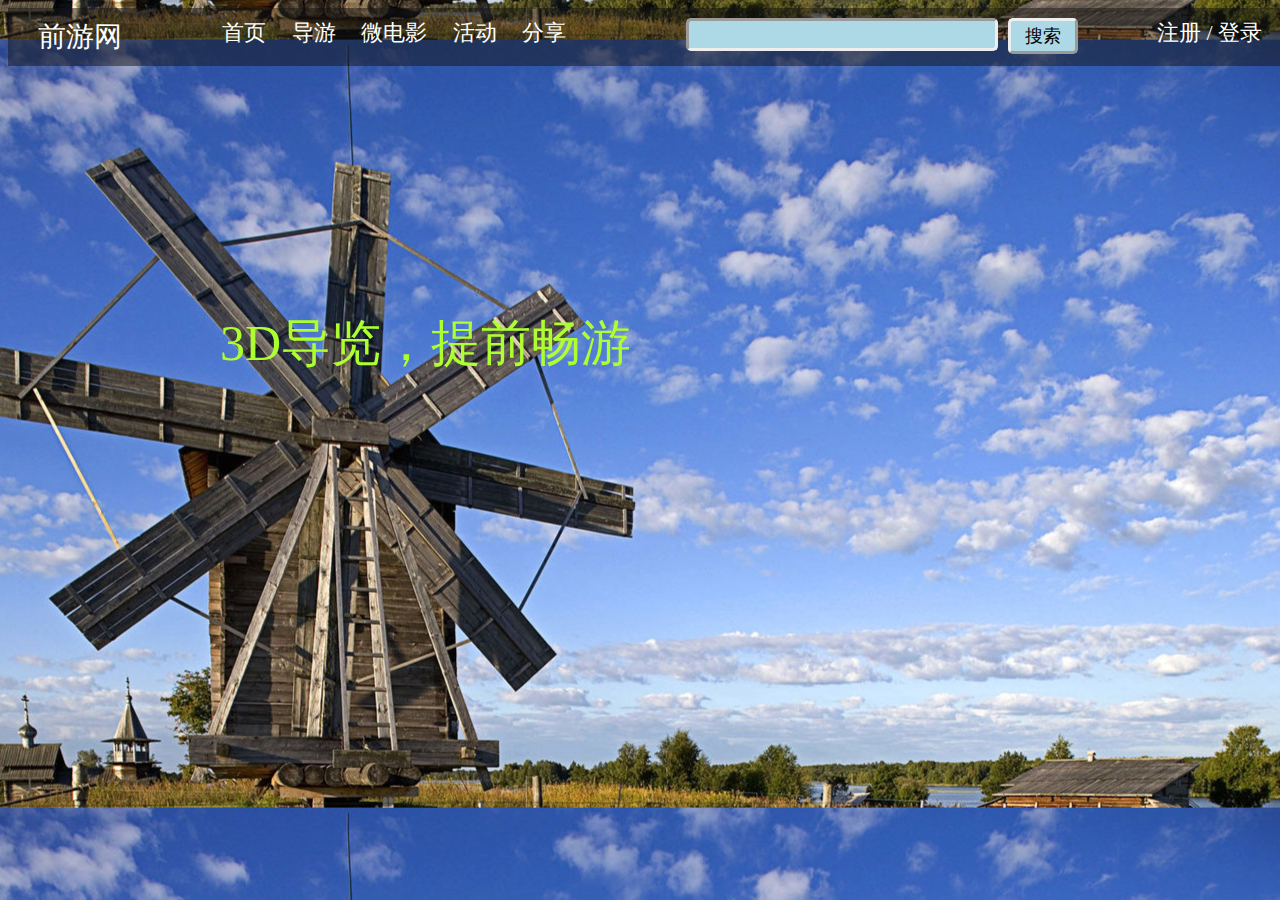
<file: index.html>
<!doctype html>
<html>
  <head>
    <meta charset="utf-8" />
    <link rel="stylesheet" href="base.css" />
    <title>前游</title>
  </head>
  <body class="home">
    <div class="topbar">
      <a href="#" class="main">
        前游网
      </a>
      <div class="login">
        <a href="#">注册</a>
        /
        <a href="#">登录</a>
      </div>
      <div class="item">
        <a href="#">首页</a>
        <a href="#">导游</a>
        <a href="micro-film.html">微电影</a>
        <a href="test-iframe.html">活动</a>
        <a href="share.html">分享</a>
      </div>
      <div class="search">
        <input type="text" style="border-radius: 5px;"/>
        <input type="button" style="border-radius: 5px;" value="搜索"/>
      </div>
    </div>
    <div class="highlight">
      3D导览，提前畅游
    </div>
  </body>
</html>
</file>
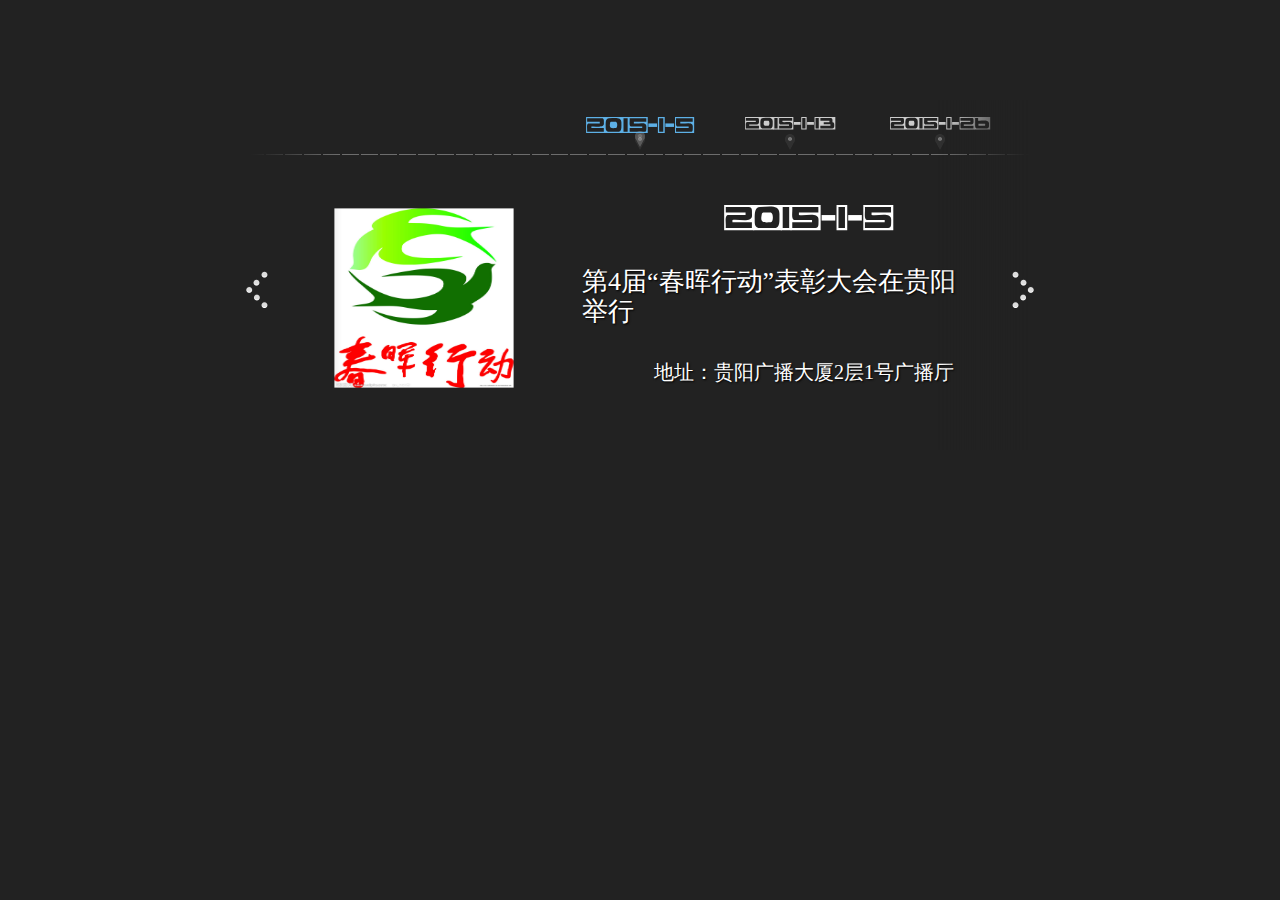
<file: time-shaft/index.html>
<!DOCTYPE html><!-- PUBLIC "-//W3C//DTD XHTML 1.0 Strict//EN"
	"http://www.w3.org/TR/xhtml1/DTD/xhtml1-strict.dtd"-->

<html> <!--xmlns="http://www.w3.org/1999/xhtml" xml:lang="en" lang="en"-->
<head>
	<meta http-equiv="Content-Type" content="text/html; charset=utf-8"/>
	<!--meta name="article" id="articlelink" content="/technology/jquerytutorial/20120813-css-animation-timeline/" /-->
	<title>前游活动</title>
	<link rel="stylesheet" href="css/style.css" type="text/css" media="screen" />
	<link rel="stylesheet" href="css/animate.css" type="text/css" media="screen" />
</head>

<body>
	<div id="timeline">
		<ul id="dates">
			<li><a href="#1">2015-1-5</a></li>
			<li><a href="#2">2015-1-13</a></li>
			<li><a href="#3">2015-1-26</a></li>
			<li><a href="#4">2015-2-1</a></li>
			<li><a href="#5">2015-2-10</a></li>
			<li><a href="#6">2015-2-19</a></li>
			<li><a href="#7">2015-2-24</a></li>
		</ul>
		<ul id="issues">
			<li id="1">
				<img class="fixie" src="images/1.jpg" width="256" height="256" />
				<h1>2015-1-5</h1>
				<p class="title">第4届“春晖行动”表彰大会在贵阳举行</p>
        <div class="addr">
          <!--img src="../png/location2.png" class="logo" width="30" height="30" /-->
          <p>地址：贵阳广播大厦2层1号广播厅</p>
        </div>
			</li>
			<li id="2">
				<img class="fixie" src="images/2.jpg" width="256" height="256" />
				<h1>2015-1-13</h1>
				<p class="title">黄平举行飞云崖“四月八”苗族祭牛节活动</p>
        <div class="addr">
          <p>地址：黄平县飞云崖</p>
        </div>
			</li>
			<li id="3">
				<img class="fixie" src="images/3.jpg" width="256" height="256" />
				<h1>2015-1-26</h1>
				<p class="title">贵州黎平斗牛王 迎新春</p>
        <div class="addr">
          <p>地址：黎平县</p>
        </div>
			</li>
			<li id="4">
				<img class="fixie" src="images/4.jpg" width="256" height="256" />
				<h1>2015-2-1</h1>
				<p class="title">从江县举行侗族大歌“百村大赛”</p>
        <div class="addr">
          <p>地址：从江县鼓楼广场的从江鼓楼边</p>
        </div>
			</li>
			<li id="5">
				<img class="fixie" src="images/5.jpg" width="256" height="256" />
				<h1>2015-2-10</h1>
				<p class="title">贵阳孔学堂“大将山下”开讲</p>
        <div class="addr">
          <p>地址：贵阳花溪</p>
        </div>
			</li>
			<li id="6">
				<img class="fixie" src="images/6.jpg" width="256" height="256" />
				<h1>2015-2-19</h1>
				<p class="title">黄平举行飞云崖“四月八”苗族祭牛节活动</p>
        <div class="addr">
          <p>地址：黄平县飞云崖</p>
        </div>
			</li>
			<li id="7">
				<img class="fixie" src="images/7.jpg" width="256" height="256" />
				<h1>2015-2-24</h1>
				<p class="title">黄平举行飞云崖“四月八”苗族祭牛节活动</p>
        <div class="addr">
          <p>地址：黄平县飞云崖</p>
        </div>
			</li>
		</ul>
		<div id="grad_left"></div>
		<div id="grad_right"></div>
		<a href="#" id="next">+</a>
		<a href="#" id="prev">-</a>
	</div>
	<!--script src="http://ajax.googleapis.com/ajax/libs/jquery/1.7.1/jquery.min.js" type="text/javascript"></script-->
	<script src="js/jquery.js" type="text/javascript"></script>
	<script src="js/jquery.timelinr-gbin1.js" type="text/javascript"></script>
	<script src="js/cufon-yui.js" type="text/javascript"></script>
	<script src="js/voxBOX_400.font.js" type="text/javascript"></script>	
	<script type="text/javascript"> 
		$(function(){
			Cufon.replace('#timeline a, #timeline h1').CSS.ready(function() {
			
				$().timelinr({autoPlay:'false', autoPlayPause:'3000', cssAnimation:'tada'});
			
			});
		});
	</script>
	<script type="text/javascript" src="js/fixie.js"></script>
</body>
</html>
</file>
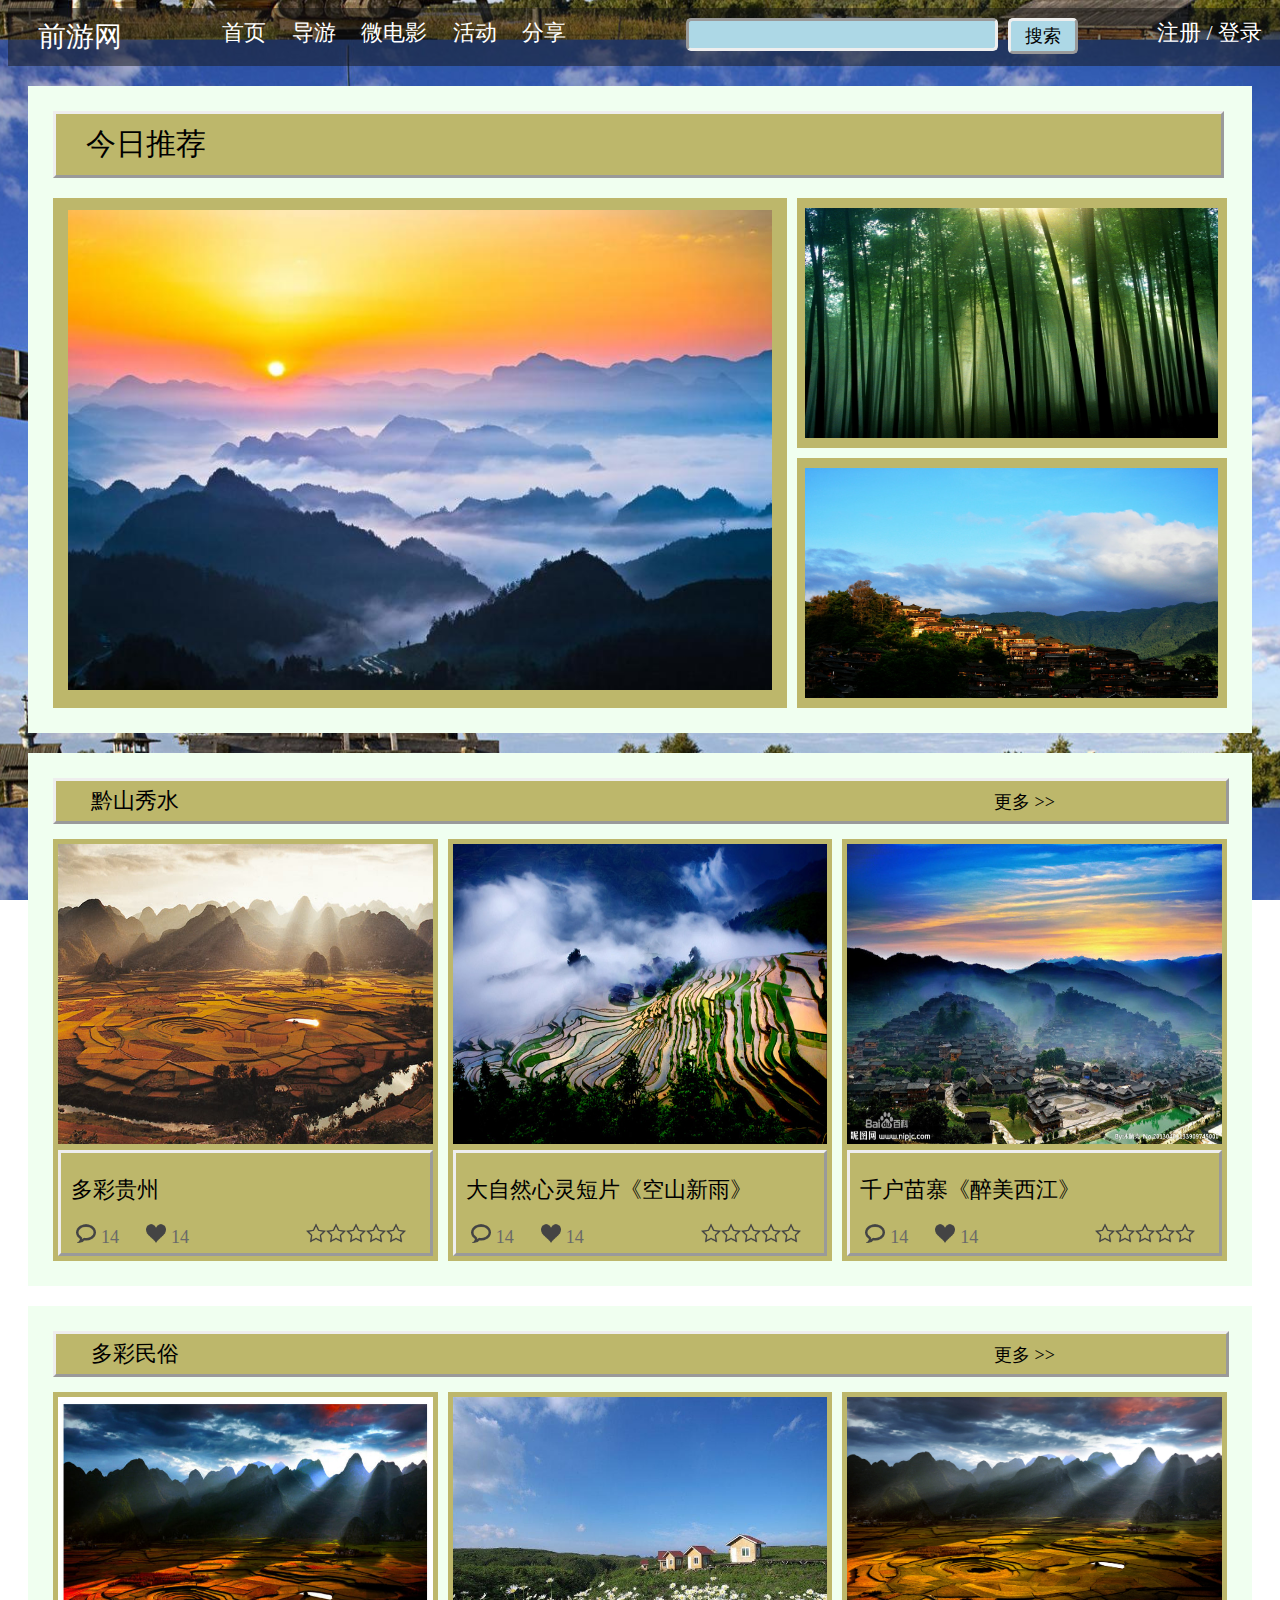
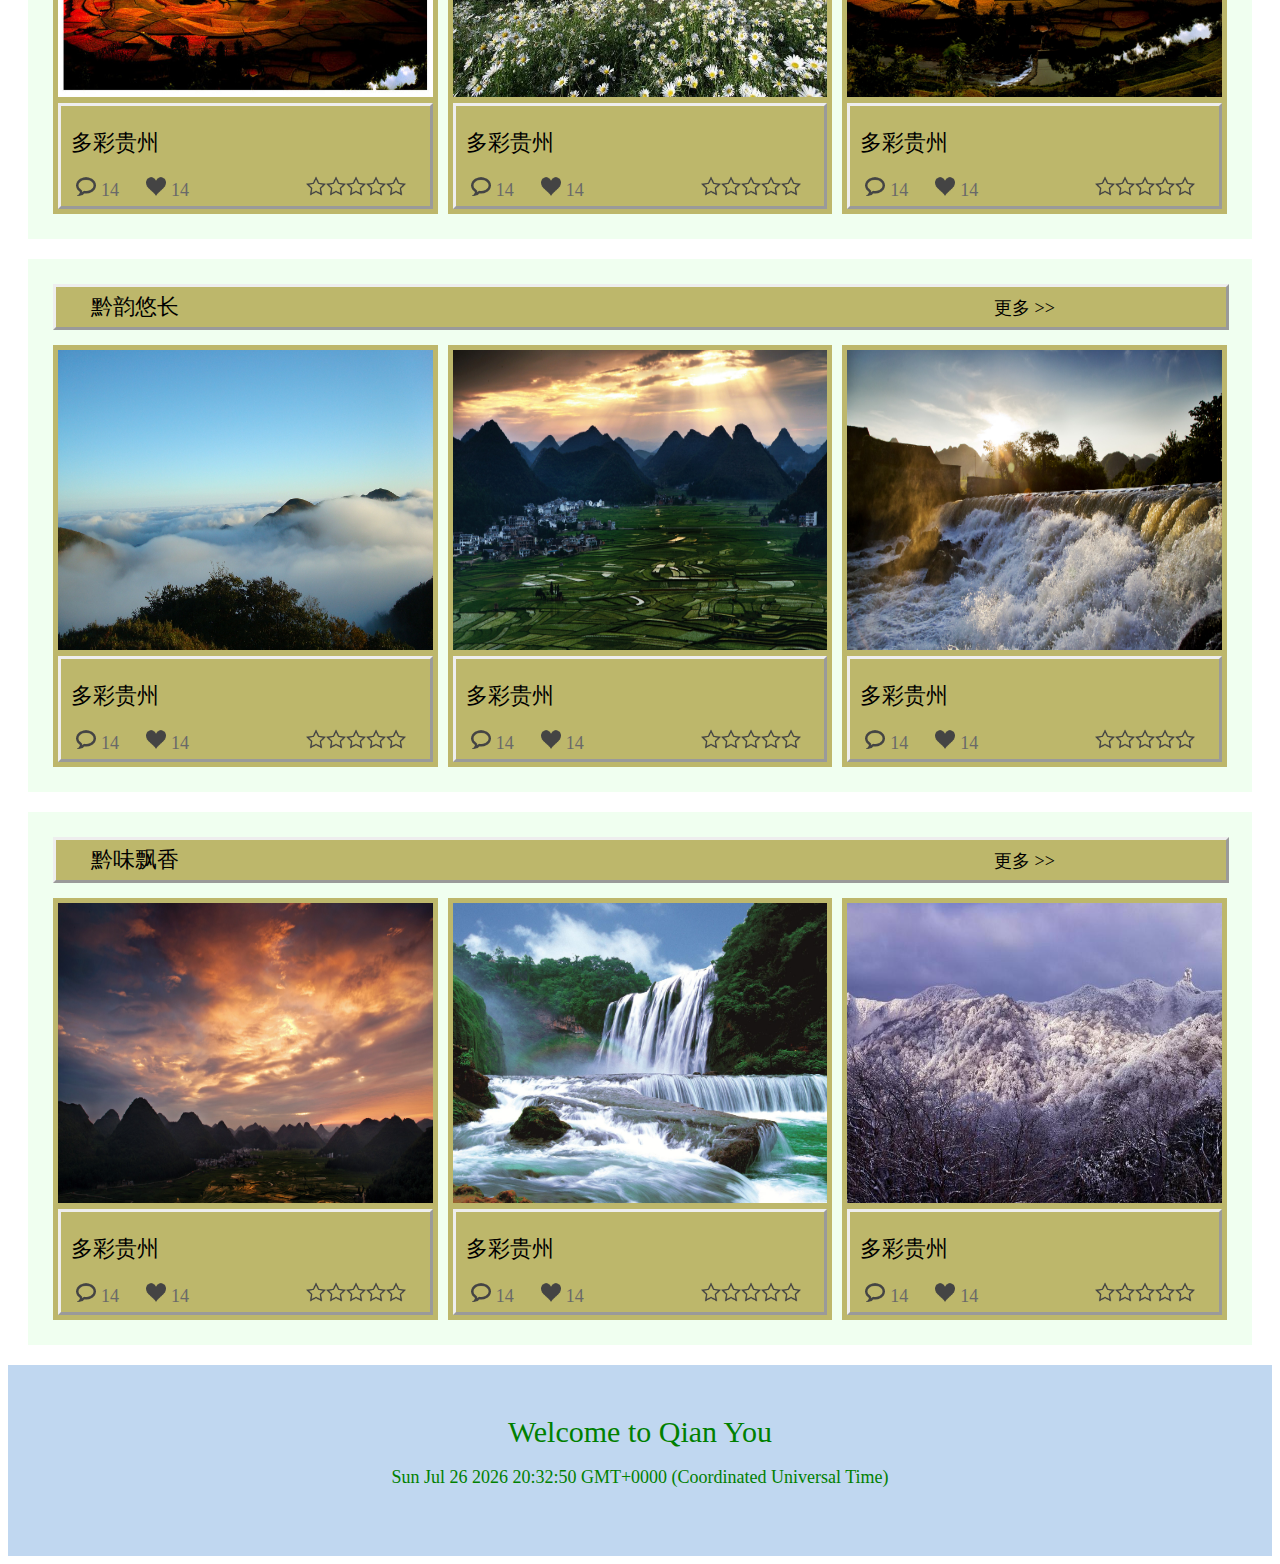
<file: micro-film.html>
<!doctype html>
<html>
  <head>
    <meta charset="utf-8" />
    <link rel="stylesheet" href="base.css" />
    <title>前游</title>
  </head>
  <body class="film">
    <div class="topbar">
      <a href="index.html" class="main">
        前游网
      </a>
      <div class="item">
        <a href="index.html">首页</a>
        <a href="#">导游</a>
        <a href="micro-film.html">微电影</a>
        <a href="test-iframe.html">活动</a>
        <a href="share.html">分享</a>
      </div>
      <div class="search">
        <input type="text" style="border-radius: 5px;"/>
        <input type="button" style="border-radius: 5px;" value="搜索"/>
      </div>
      <div class="login">
        <a href="#">注册</a>
        /
        <a href="#">登录</a>
      </div>
    </div>
    <div class="film_field">
      <div class="headline">
        <div class="header">今日推荐</div>
        <div class="headline3">
          <div class="headline3_1">
            <a href="play.html"><img src="img/7.jpg"></a>
            <div class="intro">
              <div class="title">多彩贵州宣传片</div>
              <div class="data">
                <div class="comment"><a class="icon"><img src="png/bubble2.png"/></a><p>1024</p></div>
                <div class="like"><a class="icon"><img src="png/heart.png"/></a><p>10000+</p></div>
                <div class="star">
                  <a class="icon"><img src="png/star-full.png"/><img src="png/star-full.png"/><img src="png/star-full.png"/><img src="png/star-full.png"/><img src="png/star-full.png"/>
                  </a>
                </div>
              </div>
            </div>
          </div>
          <div class="headline3_2">
            <div class="row2_1">
              <a href="play.html"> <img src="img/4.jpg" /> </a>
              <div class="intro">
              <div class="title">赤水竹海</div>
              <div class="data">
                <div class="comment"><a class="icon"><img src="png/bubble2.png"/></a><p>1024</p></div>
                <div class="like"><a class="icon"><img src="png/heart.png"/></a><p>10000+</p></div>
                <div class="star">
                  <a class="icon"><img src="png/star-full.png"/><img src="png/star-full.png"/><img src="png/star-full.png"/><img src="png/star-full.png"/><img src="png/star-half.png"/>
                  </a>
                </div>
              </div>
            </div>
            </div>
            <div class="row2_1">
              <a href="play.html"> <img src="img/3.jpg" /> </a>
              <div class="intro">
              <div class="title">静谧村落</div>
              <div class="data">
                <div class="comment"><a class="icon"><img src="png/bubble2.png"/></a><p>1024</p></div>
                <div class="like"><a class="icon"><img src="png/heart.png"/></a><p>10000+</p></div>
                <div class="star">
                  <a class="icon"><img src="png/star-full.png"/><img src="png/star-full.png"/><img src="png/star-full.png"/><img src="png/star-full.png"/><img src="png/star-empty.png"/>
                  </a>
                </div>
              </div>
            </div>
            </div>
          </div>
        </div>
      </div>
      <div class="column">
        <div class="header">
          <div class="main"><a>黔山秀水</a></div>
          <div class="link-index"><a href="#">更多 >></a></div>
        </div>
        <div class="column3">
          <div class="column3_1">
            <a href="play.html"><img src="img/1.jpg" /></a>
            <div class="intro">
              <p>多彩贵州</p>
              <div class="data">
                <div class="comment"><a class="icon"><img src="png/bubble2.png"/></a><p>14</p></div>
                <div class="like"><a class="icon"><img src="png/heart.png"/></a><p>14</p></div>
                <div class="star">
                  <a class="icon"><img src="png/star-empty.png"/><img src="png/star-empty.png"/><img src="png/star-empty.png"/><img src="png/star-empty.png"/><img src="png/star-empty.png"/>
                  </a>
                </div>
              </div>
            </div>
          </div>
          <div class="column3_1">
            <a href="play.html"><img src="img/2.jpg" /></a>
            <div class="intro">
              <p>大自然心灵短片《空山新雨》</p>
              <div class="data">
                <div class="comment"><a class="icon"><img src="png/bubble2.png"/></a><p>14</p></div>
                <div class="like"><a class="icon"><img src="png/heart.png"/></a><p>14</p></div>
                <div class="star">
                  <a class="icon"><img src="png/star-empty.png"/><img src="png/star-empty.png"/><img src="png/star-empty.png"/><img src="png/star-empty.png"/><img src="png/star-empty.png"/>
                  </a>
                </div>
              </div>
            </div>
          </div>
          <div class="column3_1">
            <a href="play.html"><img src="img/5.jpg" /></a>
            <div class="intro">
              <p>千户苗寨《醉美西江》</p>
              <div class="data">
                <div class="comment"><a class="icon"><img src="png/bubble2.png"/></a><p>14</p></div>
                <div class="like"><a class="icon"><img src="png/heart.png"/></a><p>14</p></div>
                <div class="star">
                  <a class="icon"><img src="png/star-empty.png"/><img src="png/star-empty.png"/><img src="png/star-empty.png"/><img src="png/star-empty.png"/><img src="png/star-empty.png"/>
                  </a>
                </div>
              </div>
            </div>
          </div>
        </div>
      </div>
      <div class="column">
        <div class="header">
          <div class="main"><a>多彩民俗</a></div>
          <div class="link-index"><a href="#">更多 >></a></div>
        </div>
        <div class="column3">
          <div class="column3_1">
            <a href="#"><img src="img/6.jpg" /></a>
            <div class="intro">
              <p>多彩贵州</p>
              <div class="data">
                <div class="comment"><a class="icon"><img src="png/bubble2.png"/></a><p>14</p></div>
                <div class="like"><a class="icon"><img src="png/heart.png"/></a><p>14</p></div>
                <div class="star">
                  <a class="icon"><img src="png/star-empty.png"/><img src="png/star-empty.png"/><img src="png/star-empty.png"/><img src="png/star-empty.png"/><img src="png/star-empty.png"/>
                  </a>
                </div>
              </div>
            </div>
          </div>
          <div class="column3_1">
            <a href="#"><img src="img/8.jpg" /></a>
            <div class="intro">
              <p>多彩贵州</p>
              <div class="data">
                <div class="comment"><a class="icon"><img src="png/bubble2.png"/></a><p>14</p></div>
                <div class="like"><a class="icon"><img src="png/heart.png"/></a><p>14</p></div>
                <div class="star">
                  <a class="icon"><img src="png/star-empty.png"/><img src="png/star-empty.png"/><img src="png/star-empty.png"/><img src="png/star-empty.png"/><img src="png/star-empty.png"/>
                  </a>
                </div>
              </div>
            </div>
          </div>
          <div class="column3_1">
            <a href="#"><img src="img/9.jpg" /></a>
            <div class="intro">
              <p>多彩贵州</p>
              <div class="data">
                <div class="comment"><a class="icon"><img src="png/bubble2.png"/></a><p>14</p></div>
                <div class="like"><a class="icon"><img src="png/heart.png"/></a><p>14</p></div>
                <div class="star">
                  <a class="icon"><img src="png/star-empty.png"/><img src="png/star-empty.png"/><img src="png/star-empty.png"/><img src="png/star-empty.png"/><img src="png/star-empty.png"/>
                  </a>
                </div>
              </div>
            </div>
          </div>
        </div>
      </div>
      <div class="column">
        <div class="header">
          <div class="main"><a>黔韵悠长</a></div>
          <div class="link-index"><a href="#">更多 >></a></div>
        </div>
        <div class="column3">
          <div class="column3_1">
            <a href="#"><img src="img/10.jpg" /></a>
            <div class="intro">
              <p>多彩贵州</p>
              <div class="data">
                <div class="comment"><a class="icon"><img src="png/bubble2.png"/></a><p>14</p></div>
                <div class="like"><a class="icon"><img src="png/heart.png"/></a><p>14</p></div>
                <div class="star">
                  <a class="icon"><img src="png/star-empty.png"/><img src="png/star-empty.png"/><img src="png/star-empty.png"/><img src="png/star-empty.png"/><img src="png/star-empty.png"/>
                  </a>
                </div>
              </div>
            </div>
          </div>
          <div class="column3_1">
            <a href="#"><img src="img/11.jpg" /></a>
            <div class="intro">
              <p>多彩贵州</p>
              <div class="data">
                <div class="comment"><a class="icon"><img src="png/bubble2.png"/></a><p>14</p></div>
                <div class="like"><a class="icon"><img src="png/heart.png"/></a><p>14</p></div>
                <div class="star">
                  <a class="icon"><img src="png/star-empty.png"/><img src="png/star-empty.png"/><img src="png/star-empty.png"/><img src="png/star-empty.png"/><img src="png/star-empty.png"/>
                  </a>
                </div>
              </div>
            </div>
          </div>
          <div class="column3_1">
            <a href="#"><img src="img/12.jpg" /></a>
            <div class="intro">
              <p>多彩贵州</p>
              <div class="data">
                <div class="comment"><a class="icon"><img src="png/bubble2.png"/></a><p>14</p></div>
                <div class="like"><a class="icon"><img src="png/heart.png"/></a><p>14</p></div>
                <div class="star">
                  <a class="icon"><img src="png/star-empty.png"/><img src="png/star-empty.png"/><img src="png/star-empty.png"/><img src="png/star-empty.png"/><img src="png/star-empty.png"/>
                  </a>
                </div>
              </div>
            </div>
          </div>
        </div>
      </div>
      <div class="column">
        <div class="header">
          <div class="main"><a>黔味飘香</a></div>
          <div class="link-index"><a href="#">更多 >></a></div>
        </div>
        <div class="column3">
          <div class="column3_1">
            <a href="#"><img src="img/13.jpg" /></a>
            <div class="intro">
              <p>多彩贵州</p>
              <div class="data">
                <div class="comment"><a class="icon"><img src="png/bubble2.png"/></a><p>14</p></div>
                <div class="like"><a class="icon"><img src="png/heart.png"/></a><p>14</p></div>
                <div class="star">
                  <a class="icon"><img src="png/star-empty.png"/><img src="png/star-empty.png"/><img src="png/star-empty.png"/><img src="png/star-empty.png"/><img src="png/star-empty.png"/>
                  </a>
                </div>
              </div>
            </div>
          </div>
          <div class="column3_1">
            <a href="#"><img src="img/14.jpg" /></a>
            <div class="intro">
              <p>多彩贵州</p>
              <div class="data">
                <div class="comment"><a class="icon"><img src="png/bubble2.png"/></a><p>14</p></div>
                <div class="like"><a class="icon"><img src="png/heart.png"/></a><p>14</p></div>
                <div class="star">
                  <a class="icon"><img src="png/star-empty.png"/><img src="png/star-empty.png"/><img src="png/star-empty.png"/><img src="png/star-empty.png"/><img src="png/star-empty.png"/>
                  </a>
                </div>
              </div>
            </div>
          </div>
          <div class="column3_1">
            <a href="#"><img src="img/15.jpg" /></a>
            <div class="intro">
              <p>多彩贵州</p>
              <div class="data">
                <div class="comment"><a class="icon"><img src="png/bubble2.png"/></a><p>14</p></div>
                <div class="like"><a class="icon"><img src="png/heart.png"/></a><p>14</p></div>
                <div class="star">
                  <a class="icon"><img src="png/star-empty.png"/><img src="png/star-empty.png"/><img src="png/star-empty.png"/><img src="png/star-empty.png"/><img src="png/star-empty.png"/>
                  </a>
                </div>
              </div>
            </div>
          </div>
        </div>
      </div>
    </div>
    <div class="foot">
        Welcome to Qian You
        <p class="time">
          <script>
            document.write(Date());
          </script>
        </p>
    </div>
  </body>
</html>
</file>
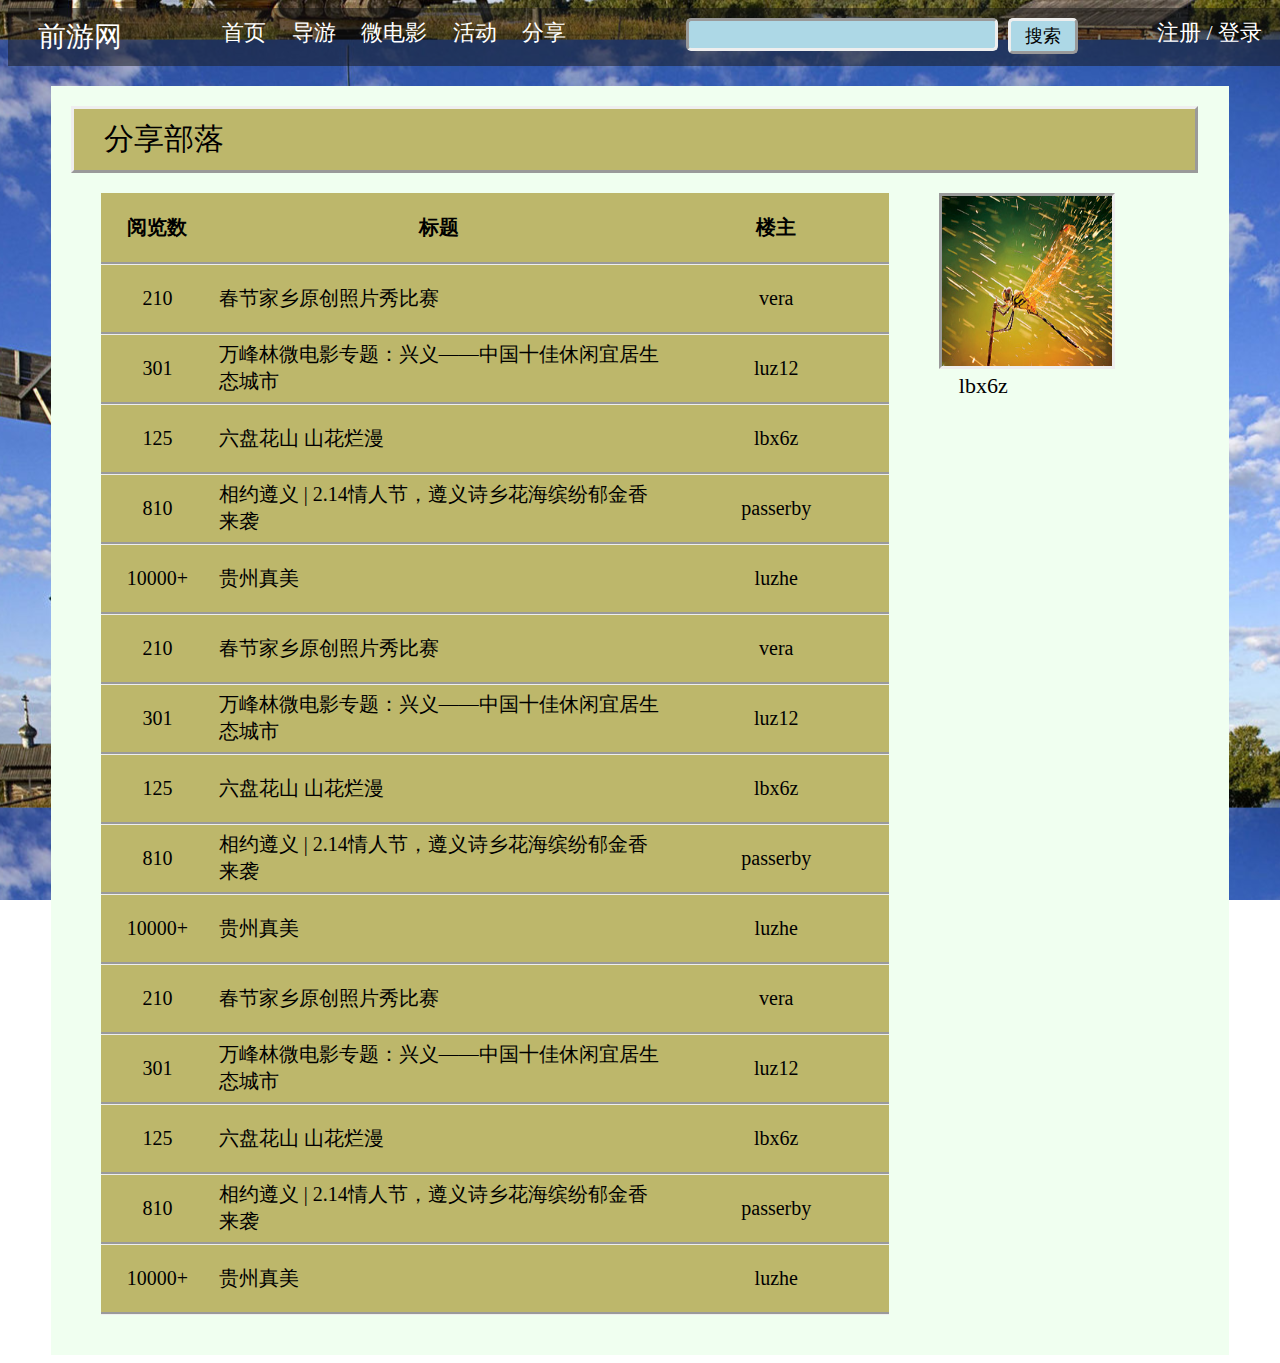
<file: share.html>
<!doctype html>
<html>
  <head>
    <meta charset="utf-8" />
    <link rel="stylesheet" href="base.css" />
    <link rel="stylesheet" href="share.css" />
    <title>前游</title>
  </head>
  <body class="home">
    <div class="topbar">
      <a href="index.html" class="main">
        前游网
      </a>
      <div class="login">
        <a href="#">注册</a>
        /
        <a href="#">登录</a>
      </div>
      <div class="item">
        <a href="index.html">首页</a>
        <a href="#">导游</a>
        <a href="micro-film.html">微电影</a>
        <a href="test-iframe.html">活动</a>
        <a href="#">分享</a>
      </div>
      <div class="search">
        <input type="text" style="border-radius: 5px;"/>
        <input type="button" style="border-radius: 5px;" value="搜索"/>
      </div>
    </div>
    <div class="discuss-panel">
      <div class="header">分享部落</div>
      <div class="column2">
        <table class="diss-table">
          <tr><th class="num">阅览数</th><th class="title">标题</th><th class="user">楼主</th><!--th>a</th><th>a</th--></tr>
          <tr><td class="num"><a class="number">210</a></td><td class="title"><a href="#">春节家乡原创照片秀比赛</a></td><td class="user"><a href="#">vera</td><!--td>a</td><td>a</td--></tr>
          <tr><td class="num"><a class="number">301</a></td><td class="title"><a href="#">万峰林微电影专题：兴义——中国十佳休闲宜居生态城市</a></td><td class="user"><a href="#">luz12</a></td><!--td>a</td><td>a</td--></tr>
          <tr><td class="num"><a class="number">125</a></td><td class="title"><a href="#">六盘花山 山花烂漫</a></td><td class="user"><a href="#">lbx6z</a></td><!--td>a</td><td>a</td--></tr>
          <tr><td class="num"><a class="number">810</a></td><td class="title"><a href="#">相约遵义 | 2.14情人节，遵义诗乡花海缤纷郁金香来袭</a></td><td class="user"><a href="#">passerby</a></td><!--td>a</td><td>a</td--></tr>
          <tr><td class="num"><a class="number">10000+</a></td><td class="title"><a href="#">贵州真美</a></td><td class="user"><a href="#">luzhe</a></td><!--td>a</td><td>a</td--></tr>
          <tr><td class="num"><a class="number">210</a></td><td class="title"><a href="#">春节家乡原创照片秀比赛</a></td><td class="user">vera</td><!--td>a</td><td>a</td--></tr>
          <tr><td class="num"><a class="number">301</a></td><td class="title"><a href="#">万峰林微电影专题：兴义——中国十佳休闲宜居生态城市</a></td><td class="user">luz12</td><!--td>a</td><td>a</td--></tr>
          <tr><td class="num"><a class="number">125</a></td><td class="title"><a href="#">六盘花山 山花烂漫</a></td><td class="user">lbx6z</td><!--td>a</td><td>a</td--></tr>
          <tr><td class="num"><a class="number">810</a></td><td class="title"><a href="#">相约遵义 | 2.14情人节，遵义诗乡花海缤纷郁金香来袭</a></td><td class="user">passerby</td><!--td>a</td><td>a</td--></tr>
          <tr><td class="num"><a class="number">10000+</a></td><td class="title"><a href="#">贵州真美</a></td><td class="user">luzhe</td><!--td>a</td><td>a</td--></tr>
        <tr><td class="num"><a class="number">210</a></td><td class="title"><a href="#">春节家乡原创照片秀比赛</a></td><td class="user">vera</td><!--td>a</td><td>a</td--></tr>
          <tr><td class="num"><a class="number">301</a></td><td class="title"><a href="#">万峰林微电影专题：兴义——中国十佳休闲宜居生态城市</a></td><td class="user">luz12</td><!--td>a</td><td>a</td--></tr>
          <tr><td class="num"><a class="number">125</a></td><td class="title"><a href="#">六盘花山 山花烂漫</a></td><td class="user">lbx6z</td><!--td>a</td><td>a</td--></tr>
          <tr><td class="num"><a class="number">810</a></td><td class="title"><a href="#">相约遵义 | 2.14情人节，遵义诗乡花海缤纷郁金香来袭</a></td><td class="user">passerby</td><!--td>a</td><td>a</td--></tr>
          <tr><td class="num"><a class="number">10000+</a></td><td class="title"><a href="#">贵州真美</a></td><td class="user">luzhe</td><!--td>a</td><td>a</td--></tr>
        </table>
        <div class="personal">
          <img src="img/16.jpg" />
          <p><a href="#">lbx6z</a></p>
        </div>
      </div>
    </div>
  </body>
</html>
</file>
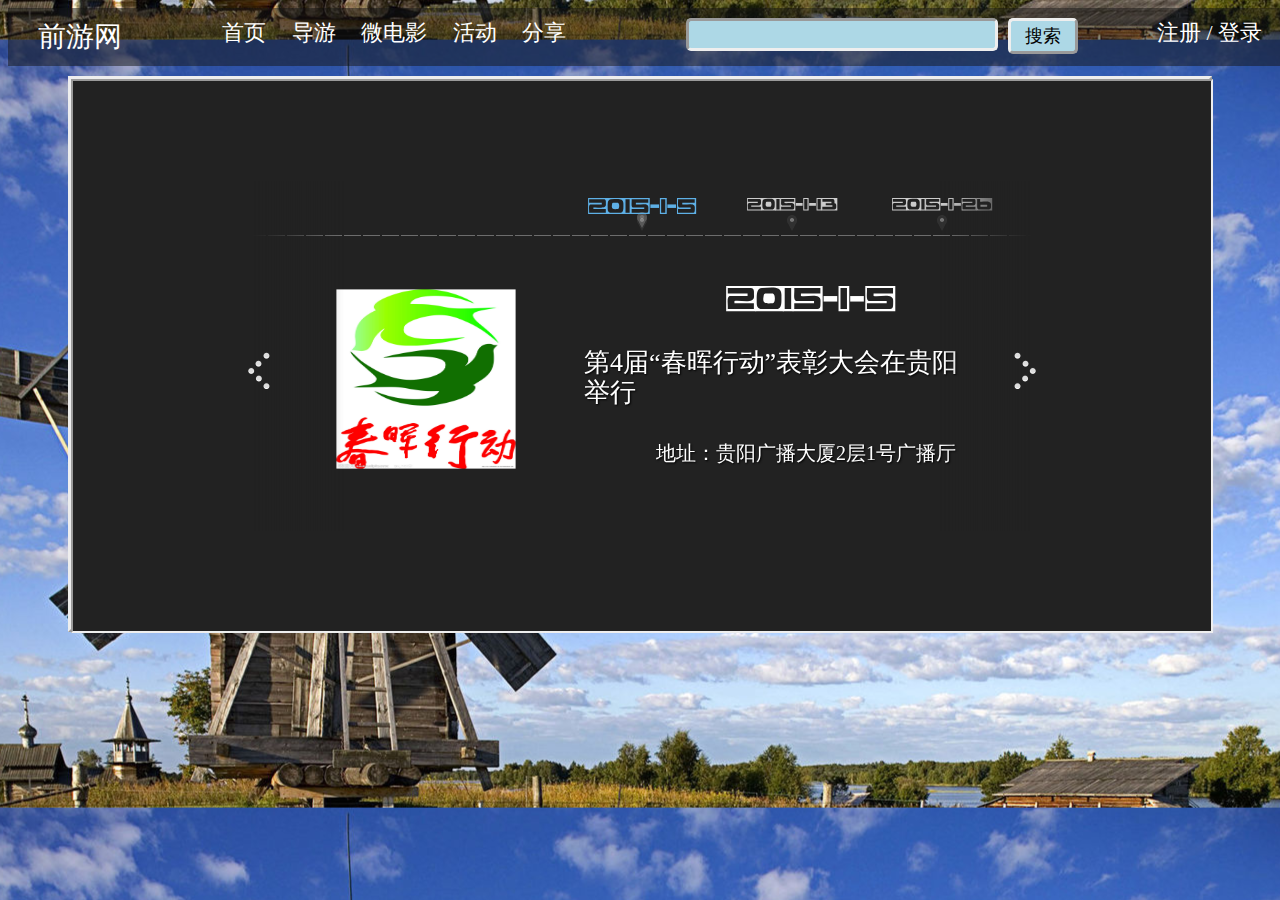
<file: test-iframe.html>
<!doctype html>
<html>
  <head>
    <meta charset="utf-8" />
    <link rel="stylesheet" href="base.css" />
    <link rel="stylesheet" href="test-iframe.css" />
    <title>前游</title>
  </head>
  <body class="home">
    <div class="topbar">
      <a href="index.html" class="main">
        前游网
      </a>
      <div class="login">
        <a href="#">注册</a>
        /
        <a href="#">登录</a>
      </div>
      <div class="item">
        <a href="index.html">首页</a>
        <a href="#">导游</a>
        <a href="micro-film.html">微电影</a>
        <a href="test-iframe.html">活动</a>
        <a href="share.html">分享</a>
      </div>
      <div class="search">
        <input type="text" style="border-radius: 5px;"/>
        <input type="button" style="border-radius: 5px;" value="搜索"/>
      </div>
    </div>
    <div class="test-iframe">
      <iframe class="iframe" src="time-shaft/index.html"></iframe>
    </div>
  </body>
</html>
</file>
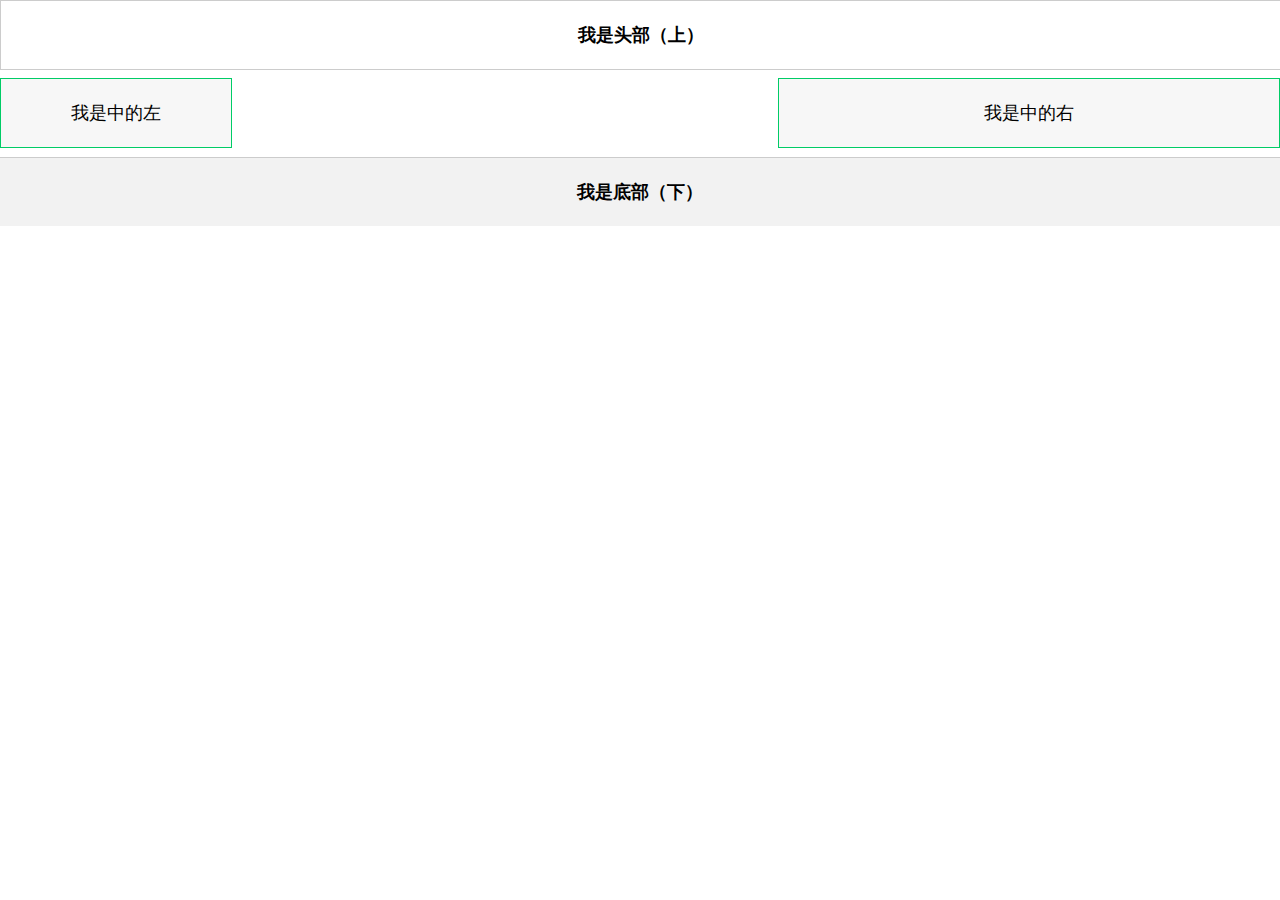
<file: test.html>
<!DOCTYPE html PUBLIC "-//W3C//DTD XHTML 1.0 Transitional//EN" "http://www.w3.org/TR/xhtml1/DTD/xhtml1-transitional.dtd"> 
<html xmlns="http://www.w3.org/1999/xhtml"> 
<head> 
<meta charset="utf-8" />
<title>css布局案例实验页面-www.divcss5.com.cn</title> 
<link href="test.css" rel="stylesheet" type="text/css" /> 
</head> 
<body> 
<div id="header">我是头部（上）</div> 
<div id="centers"> 
<div class="c_left">我是中的左</div> 
<div class="c_right">我是中的右</div> 
<div class="clear">&nbsp;</div> 
</div> 
<div id="footer">我是底部（下）</div> 
</body> 
</html>
</file>
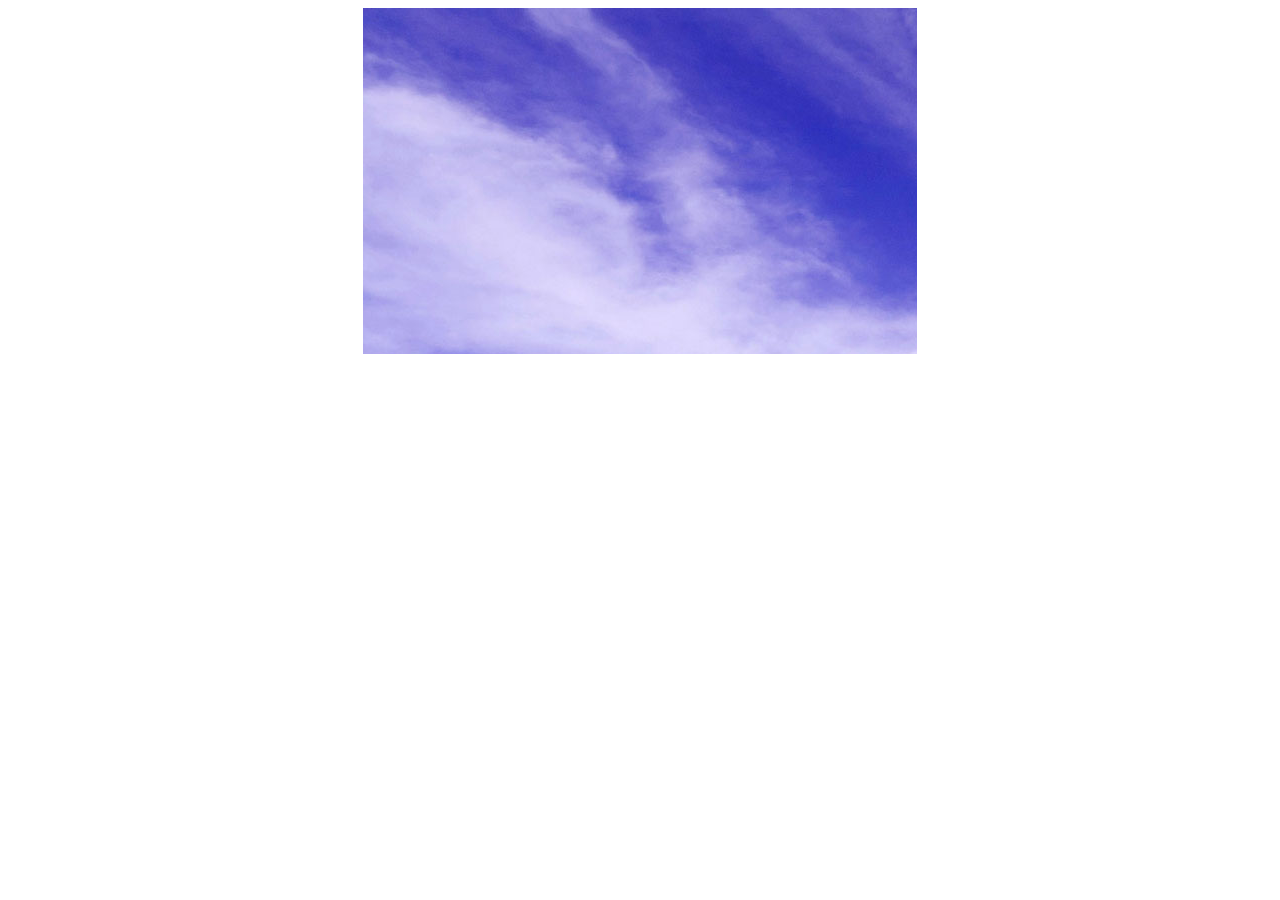
<file: test2.html>
<!DOCTYPE html> 
<html> 
<head> 
<meta charset="utf-8" /> 
<title>鼠标悬停图片上显示文字 在线演示 www.divcss5.com</title> 
<style> 
img{border:0}/* css 注释说明：设置图片边框为0 */ 
body{behavior:url("csshover.htc");text-align:center;}/* css注释说明：兼容ie6 支持标签使用hover */ 
.divcss5{ /*position:relative;*/width:554px; height:346px;margin:0 auto}
.divcss5 a,.divcss5 span{display:none; text-decoration:none}
/*.divcss5:hover{cursor:pointer} */
/*.divcss5:hover a.now{cursor:pointer; position:absolute; top:0; width:100%; height:100%;
 z-index:100; left:0; display:block;}*/

.divcss5:hover span{ display:block;position:absolute; bottom:0; left:0;color:#000; width:554px;
/*z-index:10;height:36px; line-height:36px;*/ /*background:#000;filter:alpha(opacity=60);-moz-opacity:0.5;opacity: 0.5;*/}
/* 设置显示文字定位位置，背景半透明 */ 
 
</style> 
</head> 
<body> 
 
<div class="divcss5" style="background:url(flower/5.jpg)">
    <span>文字内容</span>
    <a href="#" class="now">&nbsp;</a>
</div> 
 
<!--div class="divcss5" style="background:url(imgexp.png)">
<span>欢迎访问DIVCSS5网站</span>
    <a href="http://www.divcss5.com/" class="now">&nbsp;</a> 
</div--> 
 
</body> 
</html>
</file>
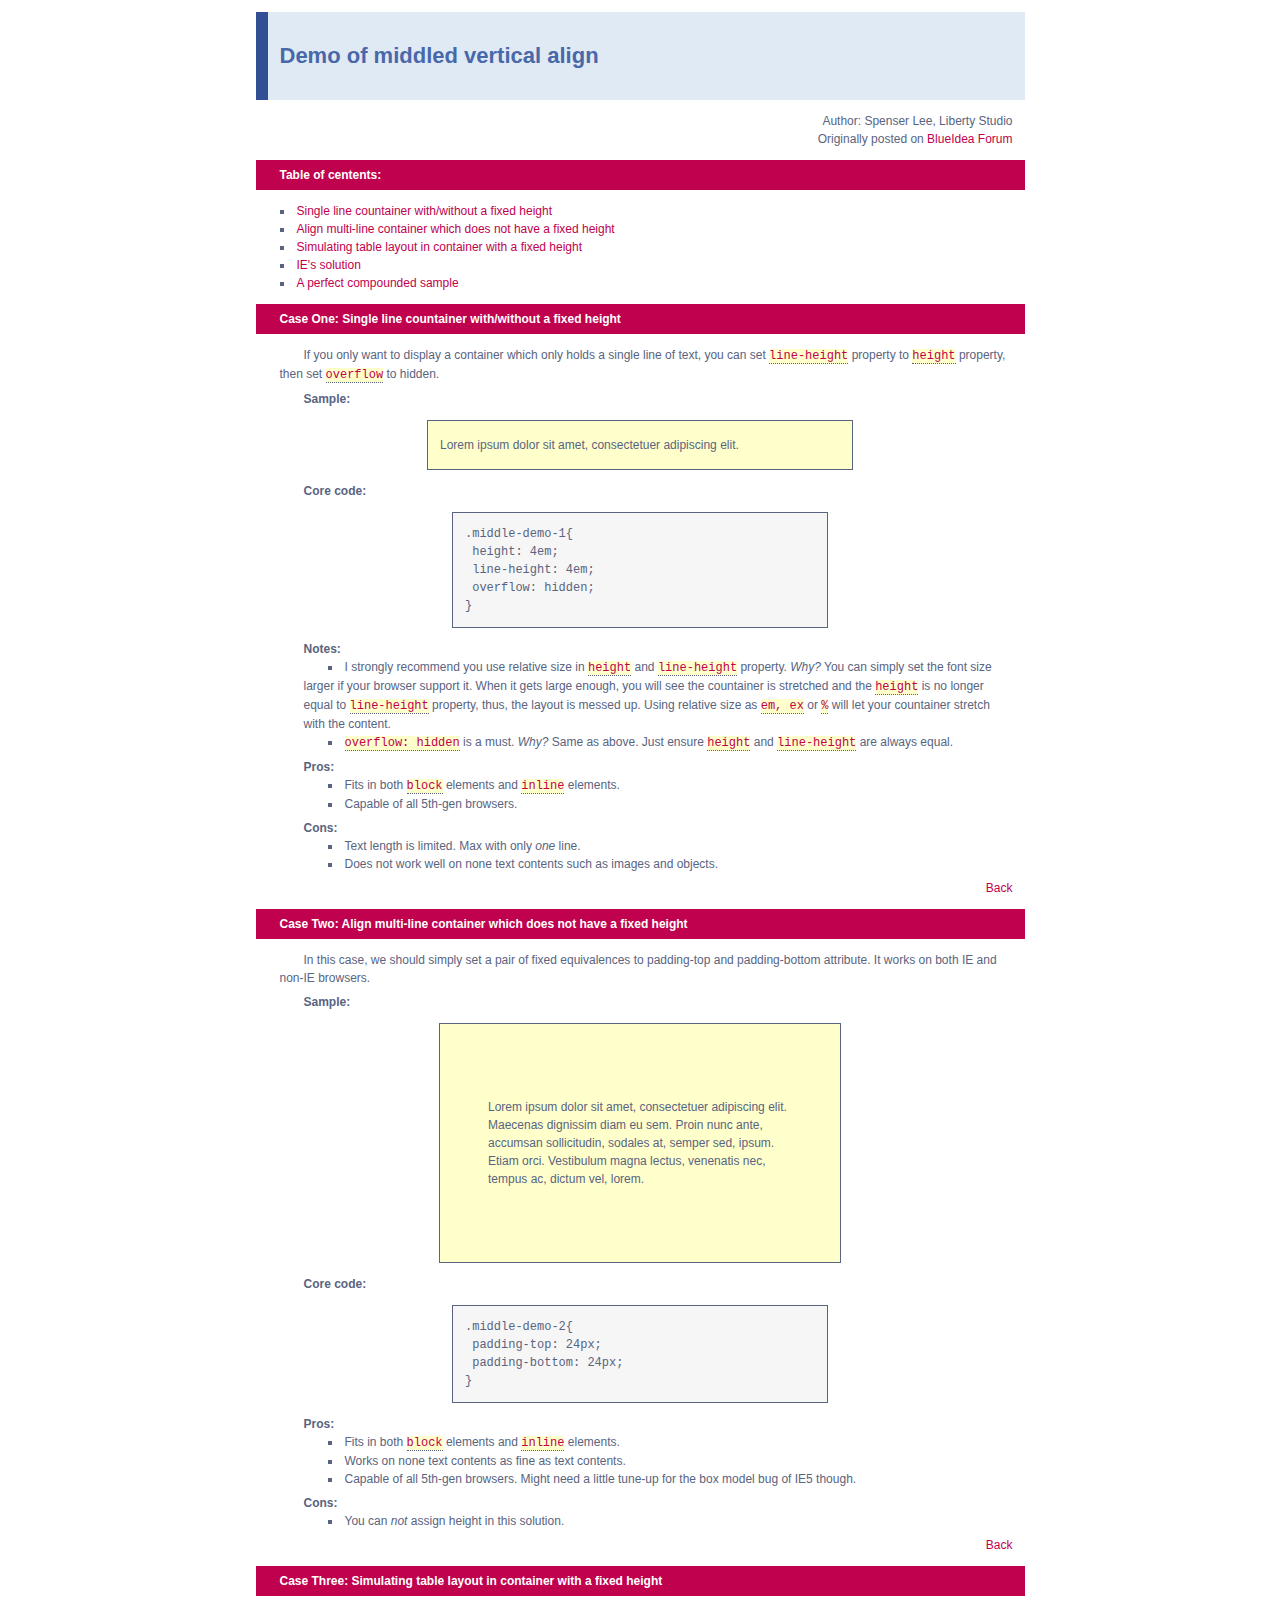
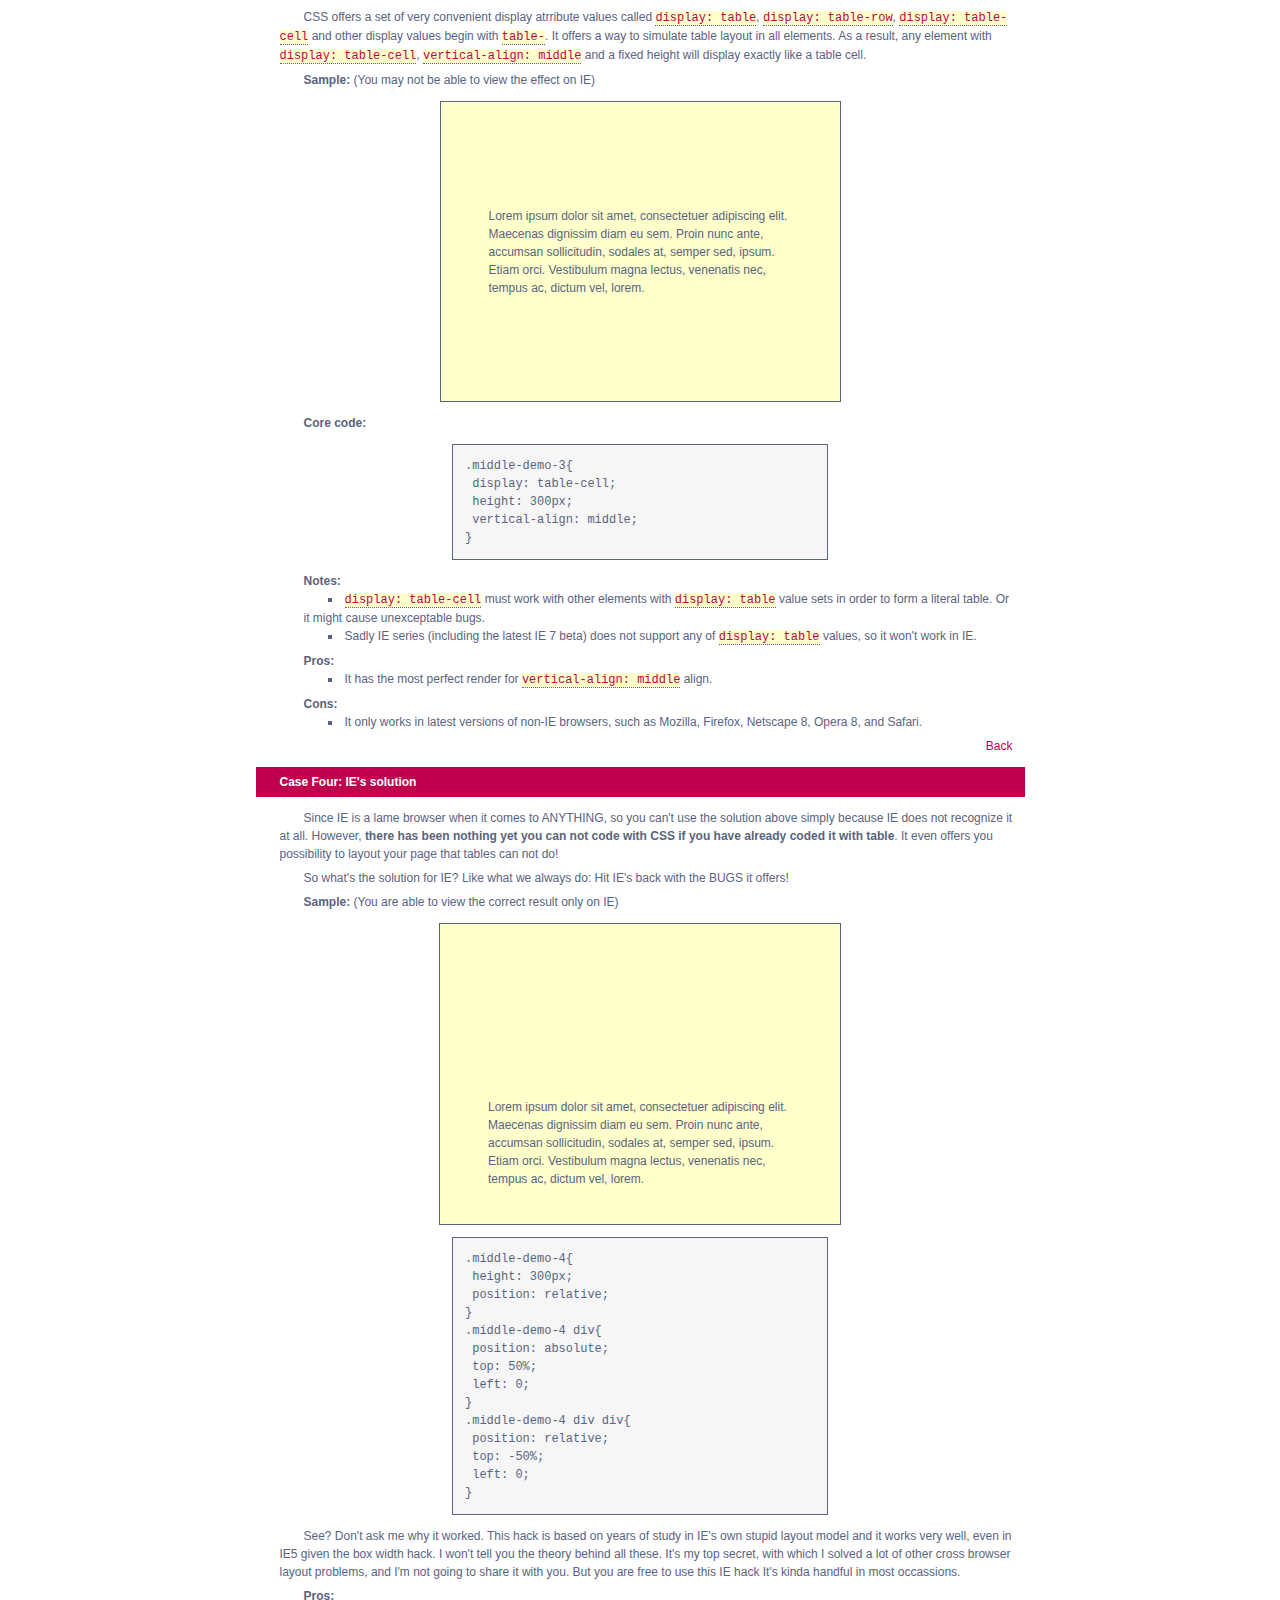
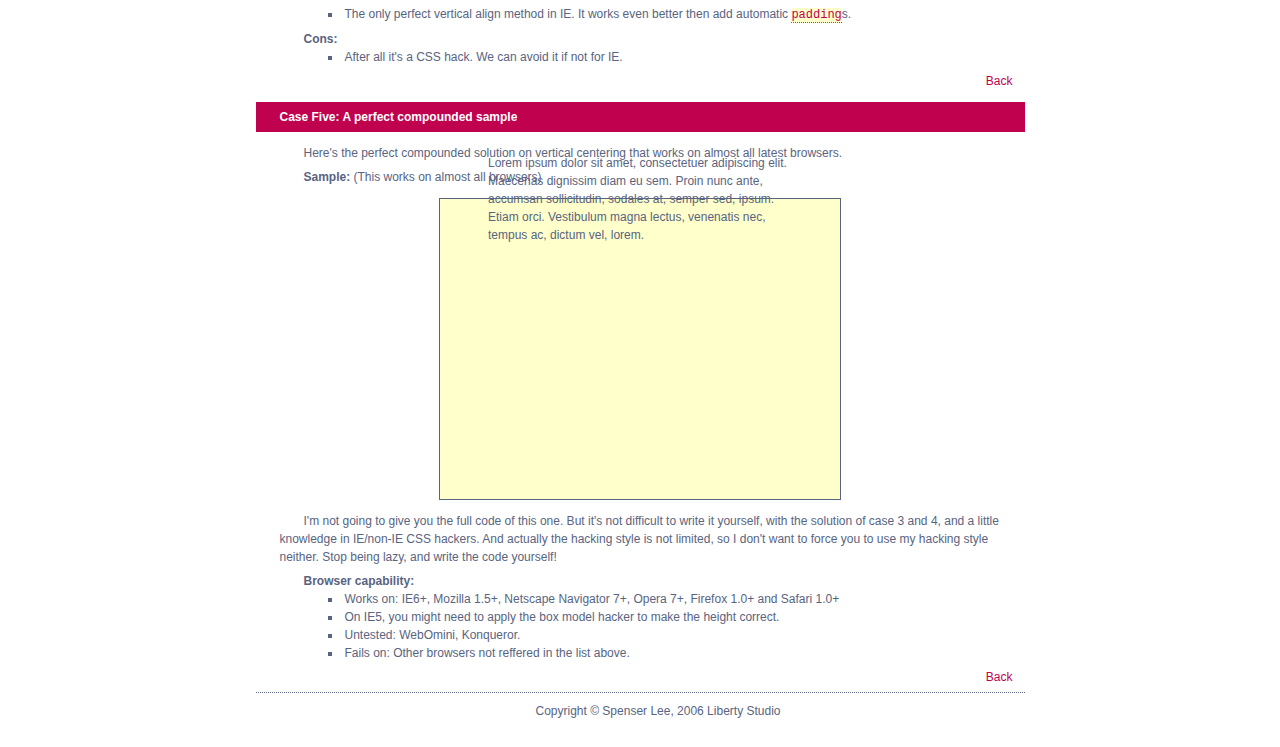
<file: test3.html>
<?xml version="1.0" encoding="utf-8"?>
<!DOCTYPE html PUBLIC "-//W3C//DTD XHTML 1.0 Strict//EN" "http://www.w3.org/TR/xhtml1/DTD/xhtml1-strict.dtd">
<html xmlns="http://www.w3.org/1999/xhtml" xml:lang="en">
<head>
<meta http-equiv="Content-Type" content="text/html; charset=utf-8" />
<title>Demo:: vertical align: middle</title>
<meta lang="en" name="author" content="Spenser Lee" />
<meta lang="en" name="copyright" content="(c)2006 Liberty Studio" />
<style media="screen" type="text/css">
html,body,div,h1,h2,pre,dd,ol{margin: 0;padding: 0;border: 0}
html{min-width: 779px}
body{background: #fff;color: #596480;text-align: center}
div#main-wrapper{padding: 12px 5px;width: 769px;margin: 0 auto}
div,code,p,h1,h2,address,dt,dd,li{font: normal 12px/1.5em Tahoma,"Lucida Grande",Helvetica,Verdana,Lucida,Arial,"Arial Unicode",sans-serif,serif}
h1{font-size: 22px;font-weight: bold;border-left: 12px solid #324f96;background: #e0eaf4;color: #4868a9;height: 4em;line-height: 4em;padding: 0 12px;overflow: hidden; text-align: left}
h2{font-size: 12px;font-weight: bold;background: #c0014e;color: #fff;height: 2.5em;line-height: 2.5em;padding: 0 24px;overflow: hidden;margin: 12px 0;text-align: left}
h2 a{color: #fff;background: transparent}
h2 a:hover{text-decoration: none}
p{margin: 6px 0;padding: 0 12px 0 24px;text-indent: 2em;text-align: left}
p.snap-back{text-align: right}
code{display: block;font-family: "Courier New", Courier, monospace, mono, serif;margin: 12px auto;padding: 12px;border: 1px solid #596480;color: inherit;background: #f6f6f6;text-align: left;white-space: pre;width: 350px}
strong{font-weight: bold}
em{font-style: italic}
address{display: block;padding: 0 12px;margin: 12px 0;text-align: right}
dl{margin: 6px 0;padding: 0 12px 0 24px;text-align: left}
dt{margin: 0;text-indent: 2em;font-weight: bold}
dd{margin-left: 24px;text-indent: 2em}
li{list-style: square inside none;text-align: left}
ol#table-of-content{padding-left: 24px}
a{color: #c0014e;background: transparent;text-decoration: none}
a:hover{text-decoration: underline}
div.demo{width: 400px;margin: 12px auto;border: 1px solid #596480;color: inherit;background: #ffc}
div.demo p{text-align: left;margin: 24px;text-indent: 0}
p#demo-1{margin: 12px auto;padding: 0 12px;width: 400px;text-indent: 0;border: 1px solid #596480;color: inherit;background: #ffc;line-height: 4em;height: 4em;overflow: hidden}
div#demo-2{padding: 50px 0}
div#demo-4, div#demo-5{height: 300px;position: relative}
div#demo-4 div, div#demo-5 div{position: absolute;top: 50%;left: 0}
div#demo-4 p, div#demo-5 p{position: relative;top: -50%}
div#demo-3{display: table;height: 300px;border-collapse: collapse}
div#main-wrapper>div#demo-5{position: static;display:table}
div#main-wrapper>div#demo-5>div{display:table-cell;vertical-align:middle;position:static}
div#demo-3>div{display: table-row}
div#demo-3>div>div{display: table-cell;vertical-align: middle}
span.property{font-family: "Courier New", Courier, monospace, mono, serif;border-bottom: 1px dotted #596480;background: #ffc;color: #c0014e}
p.copyright{line-height: 3em;text-align: center;border-top: 1px dotted #596480}
</style>
</head>
<body>
<div id="main-wrapper">
<h1>Demo of middled vertical align</h1>
<address>
 Author: Spenser Lee, Liberty Studio<br />
 Originally posted on <a href="http://www.blueidea.com/bbs/" title="BlueIdea Forum">BlueIdea Forum</a>
</address>
<h2><a id="bullet-0">Table of centents:</a></h2>
<ol id="table-of-content">
 <li><a href="#bullet-1" title="Single line countainer with/without a fixed height">Single line countainer with/without a fixed height</a></li>
 <li><a href="#bullet-2" title="Align multi-line container which does not have a fixed height">Align multi-line container which does not have a fixed height</a></li>
 <li><a href="#bullet-3" title="Simulating table layout in container with a fixed height">Simulating table layout in container with a fixed height</a></li>
 <li><a href="#bullet-4" title="IE's solution">IE's solution</a></li>
 <li><a href="#bullet-5" title="A perfect compounded sample">A perfect compounded sample</a></li>
</ol>
<h2><a id="bullet-1">Case One: Single line countainer with/without a fixed height</a></h2>
<p>If you only want to display a container which only holds a single line of text, you can set <span class="property">line-height</span> property to <span class="property">height</span> property, then set <span class="property">overflow</span> to hidden.</p>
<p><strong>Sample:</strong></p>
<p id="demo-1">Lorem ipsum dolor sit amet, consectetuer adipiscing elit.</p>
<p><strong>Core code:</strong></p>
<pre><code>.middle-demo-1{
 height: 4em;
 line-height: 4em;
 overflow: hidden;
}</code></pre>
<dl>
 <dt>Notes:</dt>
 <dd>
  <ol>
   <li>I strongly recommend you use relative size in <span class="property">height</span> and <span class="property">line-height</span> property. <em>Why?</em> You can simply set the font size larger if your browser support it. When it gets large enough, you will see the countainer is stretched and the <span class="property">height</span> is no longer equal to <span class="property">line-height</span> property, thus, the layout is messed up. Using relative size as <span class="property">em, ex</span> or <span class="property">%</span> will let your countainer stretch with the content.</li>
   <li><span class="property">overflow: hidden</span> is a must. <em>Why?</em> Same as above. Just ensure <span class="property">height</span> and <span class="property">line-height</span> are always equal.</li>
  </ol>
 </dd>
</dl>
<dl>
 <dt>Pros:</dt>
 <dd>
  <ol>
   <li>Fits in both <span class="property">block</span> elements and <span class="property">inline</span> elements.</li>
   <li>Capable of all 5th-gen browsers.</li>
  </ol>
 </dd>
</dl>
<dl>
 <dt>Cons:</dt>
 <dd>
  <ol>
   <li>Text length is limited. Max with only <em>one</em> line.</li>
   <li>Does not work well on none text contents such as images and objects.</li>
  </ol>
 </dd>
</dl>
<p class="snap-back"><a href="#bullet-0" title="Back top table of centents">Back</a></p>
<h2><a id="bullet-2">Case Two: Align multi-line container which does not have a fixed height</a></h2>
<p>In this case, we should simply set a pair of fixed equivalences to padding-top and padding-bottom attribute. It works on both IE and non-IE browsers.</p>
<p><strong>Sample:</strong></p>
<div class="demo" id="demo-2">
 <p>Lorem ipsum dolor sit amet, consectetuer adipiscing elit. Maecenas dignissim diam eu sem. Proin nunc ante, accumsan sollicitudin, sodales at, semper sed, ipsum. Etiam orci. Vestibulum magna lectus, venenatis nec, tempus ac, dictum vel, lorem.</p>
</div>
<p><strong>Core code:</strong></p>
<pre><code>.middle-demo-2{
 padding-top: 24px;
 padding-bottom: 24px;
}</code></pre>
<dl>
 <dt>Pros:</dt>
 <dd>
  <ol>
   <li>Fits in both <span class="property">block</span> elements and <span class="property">inline</span> elements.</li>
   <li>Works on none text contents as fine as text contents.</li>
   <li>Capable of all 5th-gen browsers. Might need a little tune-up for the box model bug of IE5 though.</li>
  </ol>
 </dd>
</dl>
<dl>
 <dt>Cons:</dt>
 <dd>
  <ol>
   <li>You can <em>not</em> assign height in this solution.</li>
  </ol>
 </dd>
</dl>
<p class="snap-back"><a href="#bullet-0" title="Back top table of centents">Back</a></p>
<h2><a id="bullet-3">Case Three: Simulating table layout in container with a fixed height</a></h2>
<p>CSS offers a set of very convenient display atrribute values called <span class="property">display: table</span>, <span class="property">display: table-row</span>, <span class="property">display: table-cell</span> and other display values begin with <span class="property">table-</span>. It offers a way to simulate table layout in all elements. As a result, any element with <span class="property">display: table-cell</span>, <span class="property">vertical-align: middle</span> and a fixed height will display exactly like a table cell.</p>
<p><strong>Sample:</strong> (You may not be able to view the effect on IE)</p>
<div class="demo" id="demo-3">
 <div><div><p>Lorem ipsum dolor sit amet, consectetuer adipiscing elit. Maecenas dignissim diam eu sem. Proin nunc ante, accumsan sollicitudin, sodales at, semper sed, ipsum. Etiam orci. Vestibulum magna lectus, venenatis nec, tempus ac, dictum vel, lorem.</p></div></div>
</div>
<p><strong>Core code:</strong></p>
<pre><code>.middle-demo-3{
 display: table-cell;
 height: 300px;
 vertical-align: middle;
}</code></pre>
<dl>
 <dt>Notes:</dt>
 <dd>
  <ol>
   <li><span class="property">display: table-cell</span> must work with other elements with <span class="property">display: table</span> value sets in order to form a literal table. Or it might cause unexceptable bugs.</li>
   <li>Sadly IE series (including the latest IE 7 beta) does not support any of <span class="property">display: table</span> values, so it won't work in IE.</li>
  </ol>
 </dd>
</dl>
<dl>
 <dt>Pros:</dt>
 <dd>
  <ol>
   <li>It has the most perfect render for <span class="property">vertical-align: middle</span> align.</li>
  </ol>
 </dd>
</dl>
<dl>
 <dt>Cons:</dt>
 <dd>
  <ol>
   <li>It only works in latest versions of non-IE browsers, such as Mozilla, Firefox, Netscape 8, Opera 8, and Safari.</li>
  </ol>
 </dd>
</dl>
<p class="snap-back"><a href="#bullet-0" title="Back top table of centents">Back</a></p>
<h2><a id="bullet-4">Case Four: IE's solution</a></h2>
<p>Since IE is a lame browser when it comes to ANYTHING, so you can't use the solution above simply because IE does not recognize it at all. However, <strong>there has been nothing yet you can not code with CSS if you have already coded it with table</strong>. It even offers you possibility to layout your page that tables can not do!</p>
<p>So what's the solution for IE? Like what we always do: Hit IE's back with the BUGS it offers!</p>
<p><strong>Sample:</strong> (You are able to view the correct result only on IE)</p>
<div class="demo" id="demo-4">
 <div><p>Lorem ipsum dolor sit amet, consectetuer adipiscing elit. Maecenas dignissim diam eu sem. Proin nunc ante, accumsan sollicitudin, sodales at, semper sed, ipsum. Etiam orci. Vestibulum magna lectus, venenatis nec, tempus ac, dictum vel, lorem.</p></div>
</div>
<pre><code>.middle-demo-4{
 height: 300px;
 position: relative;
}
.middle-demo-4 div{
 position: absolute;
 top: 50%;
 left: 0;
}
.middle-demo-4 div div{
 position: relative;
 top: -50%;
 left: 0;
}</code></pre>
<p>See? Don't ask me why it worked. This hack is based on years of study in IE's own stupid layout model and it works very well, even in IE5 given the box width hack. I won't tell you the theory behind all these. It's my top secret, with which I solved a lot of other cross browser layout problems, and I'm not going to share it with you. But you are free to use this IE hack It's kinda handful in most occassions.</p>
<dl>
 <dt>Pros:</dt>
 <dd>
  <ol>
   <li>The only perfect vertical align method in IE. It works even better then add automatic <span class="property">padding</span>s.</li>
  </ol>
 </dd>
</dl>
<dl>
 <dt>Cons:</dt>
 <dd>
  <ol>
   <li>After all it's a CSS hack. We can avoid it if not for IE.</li>
  </ol>
 </dd>
</dl>
<p class="snap-back"><a href="#bullet-0" title="Back top table of centents">Back</a></p>
<h2><a id="bullet-5">Case Five: A perfect compounded sample</a></h2>
<p>Here's the perfect compounded solution on vertical centering that works on almost all latest browsers.</p>
<p><strong>Sample:</strong> (This works on almost all browsers)</p>
<div class="demo" id="demo-5">
 <div><p>Lorem ipsum dolor sit amet, consectetuer adipiscing elit. Maecenas dignissim diam eu sem. Proin nunc ante, accumsan sollicitudin, sodales at, semper sed, ipsum. Etiam orci. Vestibulum magna lectus, venenatis nec, tempus ac, dictum vel, lorem.</p></div>
</div>
<p>I'm not going to give you the full code of this one. But it's not difficult to write it yourself, with the solution of case 3 and 4, and a little knowledge in IE/non-IE CSS hackers. And actually the hacking style is not limited, so I don't want to force you to use my hacking style neither. Stop being lazy, and write the code yourself!</p>
<dl>
 <dt>Browser capability:</dt>
 <dd>
  <ol>
   <li>Works on: IE6+, Mozilla 1.5+, Netscape Navigator 7+, Opera 7+, Firefox 1.0+ and Safari 1.0+</li>
   <li>On IE5, you might need to apply the box model hacker to make the height correct.</li>
   <li>Untested: WebOmini, Konqueror.</li>
   <li>Fails on: Other browsers not reffered in the list above.</li>
  </ol>
 </dd>
</dl>
<p class="snap-back"><a href="#bullet-0" title="Back top table of centents">Back</a></p>
<p class="copyright">Copyright &copy; Spenser Lee, 2006 Liberty Studio</p>
</div>
</body>
</html>
</file>
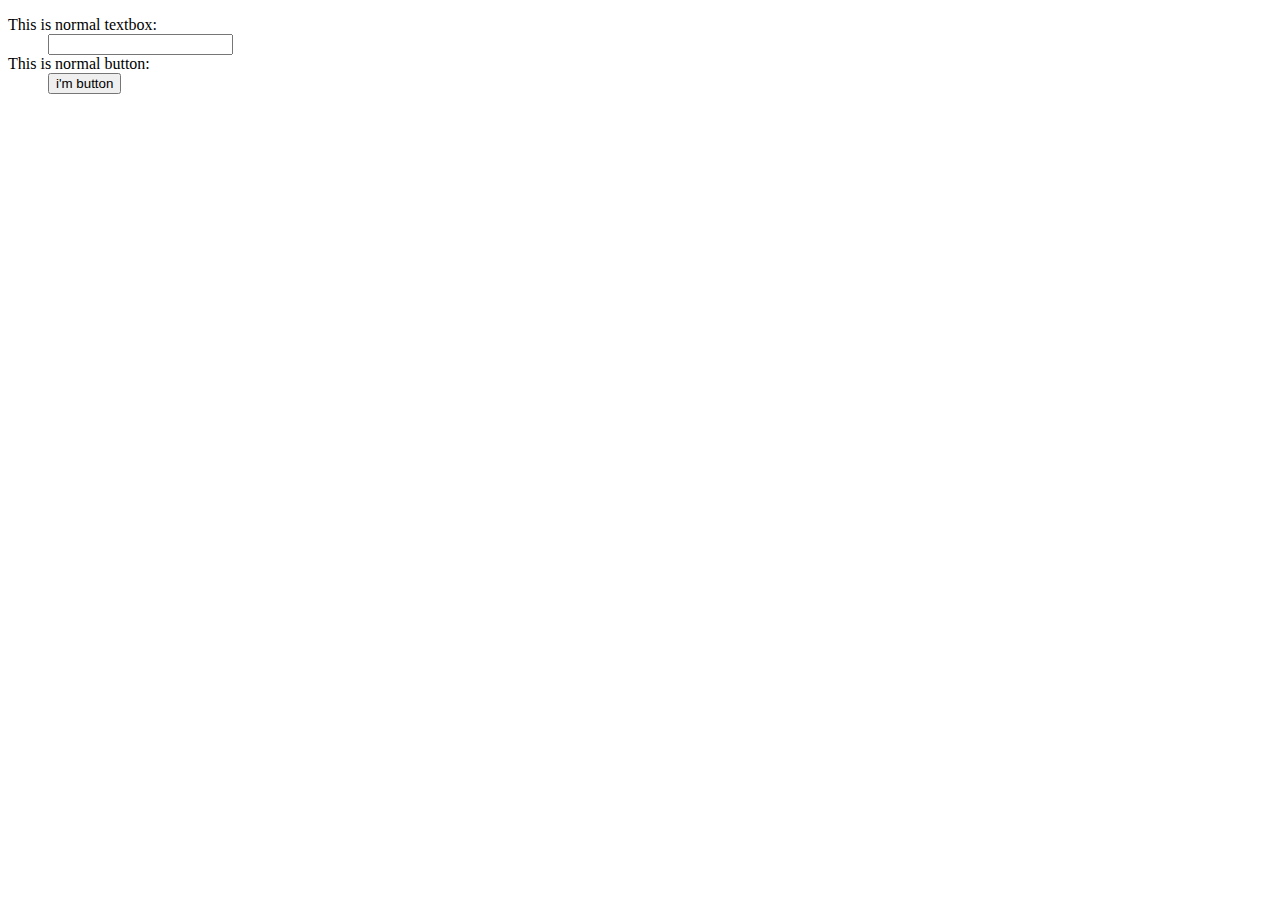
<file: test4.html>
<!doctype html public "-//W3C//DTD XHTML 1.0 Transitional//EN" "http://www.w3.org/TR/xhtml1/DTD/xhtml1-transitional.dtd">

<html xmlns="http://www.w3.org/1999/xhtml" >

<head>

    <title> diffInput2 </title>

    <meta name="Author" content="JustinYoung"/>

    <meta name="Keywords" content=""/>

    <meta name="Description" content=""/>

    <meta http-equiv="Content-Type" content="text/html; charset=utf-8"/>

    <style type="text/css">

    input

    {

    background-color:expression(this.type=="text"?'#FFC':'');

    }

    </style>

</head>

<body>

<dl>

<dt>This is normal textbox:<dd><input type="text" name="">

<dt>This is normal button:<dd><input type="button" value="i'm button">

</dl>

</body>

</html>
</file>
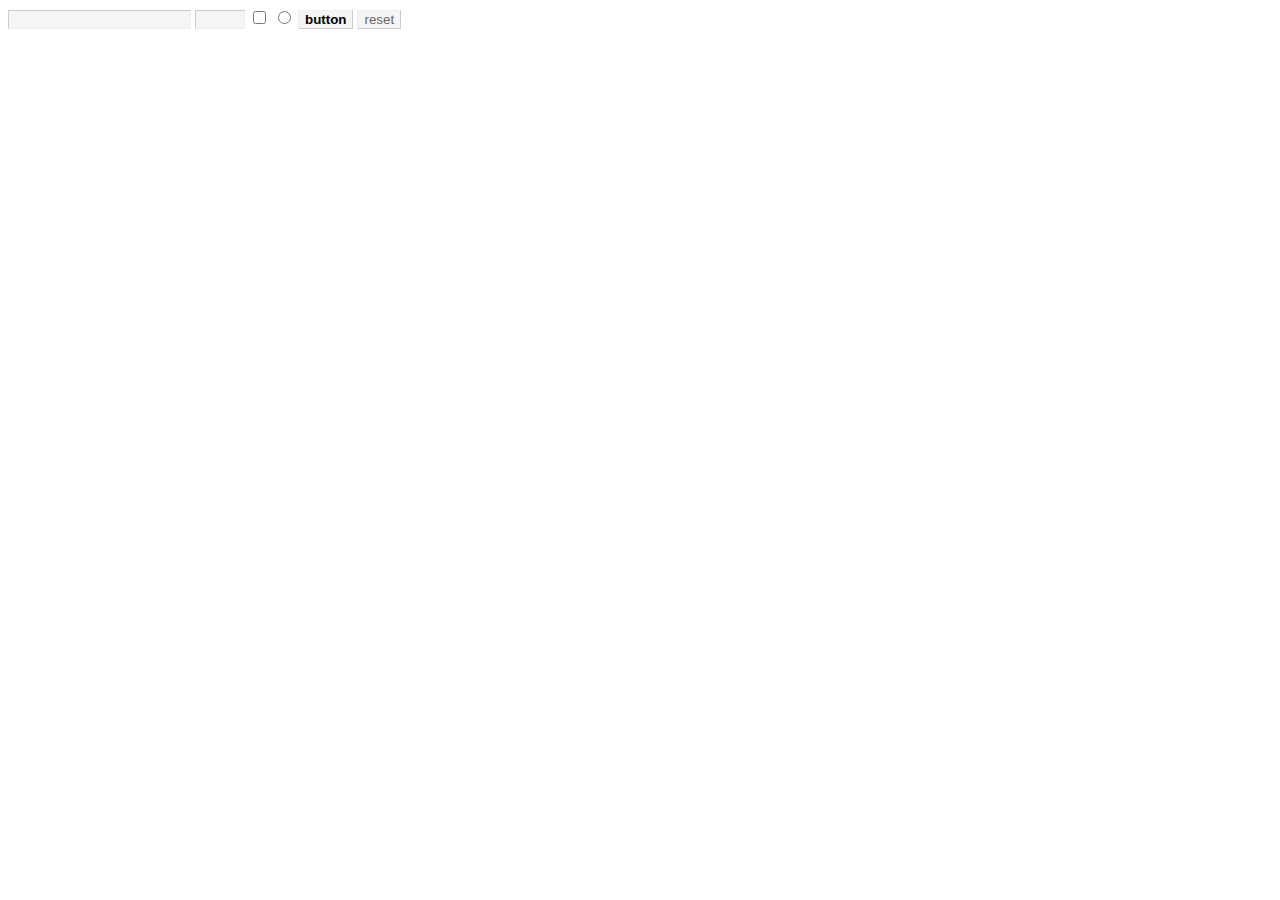
<file: test5.html>
<html>
<head>
<!--[if lt IE 7]>

<style type="text/css" media="screen">
input{ 
zoom: expression(function(ele){(ele.className)?ele.className+=" "+ele.type:ele.className=ele.type; ele.style.zoom = "1";}(this));
}
input.text{
border: 1px solid; border-color: #CCC #EEE #EEE #CCC;
background: #F5F5F5;
}
input.password{
border: 1px solid; border-color: #CCC #EEE #EEE #CCC;
color: #000; background: #F5F5F5;
width: 50px;
}
input.button{
border: 1px solid; border-color: #EEE #CCC #CCC #EEE;
color: #000; font-weight: bold; background: #F5F5F5;
}
input.reset{
border: 1px solid; border-color: #EEE #CCC #CCC #EEE;
color: #666; background: #F5F5F5;
}
</style>
<![endif]-->

<style type="text/css" media="all">
input[type="text"]{
border: 1px solid; border-color: #CCC #EEE #EEE #CCC;
background: #F5F5F5;
}
input[type="password"]{
border: 1px solid; border-color: #CCC #EEE #EEE #CCC;
color: #000; background: #F5F5F5;
width: 50px;
}
input[type="button"]{
border: 1px solid; border-color: #EEE #CCC #CCC #EEE;
color: #000; font-weight: bold; background: #F5F5F5;
}
input[type="reset"]{
border: 1px solid; border-color: #EEE #CCC #CCC #EEE;
color: #666; background: #F5F5F5;
}
</style>
</head>
<body>
<input type="text" name="xx" />
<input type="password" name="yy" />
<input type="checkbox" name="oo" />
<input type="radio" name="pp" />
<input type="button" name="qq" value="button" />
<input type="reset" name="oo" value="reset" />
</body>
</html>
</file>
<file: base.css>
html {
  font-family: 'STKaiti';
}

.home {
  background: url(img/005.jpg);
  background-attachment: fixed;
  background-position: 80% 30%; }

.film {
  background: url(img/005.jpg);
  background-attachment: fixed;
  background-position: 80% 30%;
  font-size: 22px;
}

/* #########################################
                  topbar
######################################### */
.topbar {
  background: rgba(20, 20, 20, 0.5);
  font-family: 'STKaiti';
  font-size: 22px;
  color: white;
  display: table;
  width: 100%;
  padding: 10px; }
  
  .topbar .main {
    float: left;
    font-family: STXingkai;
    font-size: 28px;
    padding-left: 20px;
    padding-right: 100px; }

  .topbar .item {
    float: left; }

    .topbar .item a {
      padding-right: 20px; }

  .topbar .search {
    margin: 0;
    margin-left: 100px;
    padding: 0;
    float: left;
    display: table;
    border: 0px solid white; }
    input[type="text"] {
      float: left;
      font-family: 'STKaiti';
      font-size: 18px;
      padding: 3px;
      margin-top: 0;
      vertical-align: middle;
      width: 300px;
      border: inset;
      background: LightBlue; }
    input[type="button"]{
      float: left;
      font-size: 18px;
      margin-left: 10px;
      padding: 3px;
      width: 70px;
      border: outset;
      color: #000; 
      font-family: 'STKaiti'; 
      background: LightBlue;
    }

  .topbar .login {
    padding-right: 20px;
    float: right; }

  .topbar a {
    color: white;
    text-decoration: none; }
    .topbar a:hover, .topbar a:active {
      color: #CD96CD; 
    }

/* #########################################
                highlight
######################################### */
.highlight {
  font-family: STXingkai;
  font-size: 50px;
  color: GreenYellow;
  /*font-weight: bold;*/
  position: absolute;
  left: 220px;
  top: 310px;
}


/* #########################################
              film_field
######################################### */
.film_field {

}
  .film_field img:hover {
    /*transform: scale(1.02);*/ }

  /* #########################################
                    headline
  ######################################### */
  .headline {
    margin: 20px;
    padding: 20px;
    background: HoneyDew; }

    .headline .header {
      width: 95%;
      background: DarkKhaki;
      border-style: outset;
      font-size: 30px;
      margin: 5px;
      margin-bottom: 15px;
      padding: 10px;
      padding-left: 30px; }

    .headline .headline3 .headline3_1 {
      position: relative;
      display: table-cell;
      background: DarkKhaki;
      width: 750px; height: 500px;
      vertical-align: middle;
      text-align: center;
      border: 5px solid HoneyDew; }

      .headline .headline3 .headline3_1 img {
        width: 96%;
        height: 96%; }
        
      .headline .headline3 .headline3_1 .intro {
        font-size: 30px;
        color: black;
        text-align: left;
        border: 0px solid black;
        background: rgba(189, 183, 107, 0.8);
        width: 99%; height:150px;
        position: absolute; bottom:10px; left:0px;
        display: none; }
        .headline .headline3 .headline3_1:hover .intro {
          display: block;
        }
        .headline .headline3 .headline3_1 .intro .title {
          padding: 15px;
          padding-left: 40px;
        }
        .headline .headline3 .headline3_1 .intro .data {
          position: absolute; bottom:0px; left:0px;
          width: 98%;
          display: table-row;
          font-family: 'Microsoft YaHei';
          color: black;
          font-size: 20px;
          border: 0px solid black;
          padding: 40px;
          /*margin-left: 5px;*/
        }
        .headline .headline3 .headline3_1 .intro .data p {
          padding: 0;
          display: inline; }
        .headline .headline3 .headline3_1 .intro .data .comment {
          display: table-cell;
          width: 130px;
          border: 0px solid black;
        }
        .headline .headline3 .headline3_1 .intro .data .like {
          display: table-cell;
          width: 130px;
          border: 0px solid black;
        }
        .headline .headline3 .headline3_1 .intro .data .star {
          display: table-cell;
          width: 350px;
          height: 100%;
          text-align: right;
          border: 0px solid black;
        }
          .headline .headline3 .headline3_1 .intro .data .star p {
            vertical-align: bottom; }
        .headline .headline3 .headline3_1 .intro .data .icon {
          padding: 5px; }
          .headline .headline3 .headline3_1 .intro .data .icon img {
            width: 30px;
            height: 30px;
          }

    .headline .headline3 .headline3_2 {
      display: table-cell;
      background: DarkKhaki;
      width: 450px;
      border: 0px solid HoneyDew; }

      .headline .headline3 .headline3_2 .row2_1 {
        position: relative;
        display: block;
        height: 240px;
        vertical-align: middle;
        text-align: center;
        padding-top: 10px;
        border: 5px solid HoneyDew; }

      .headline .headline3 .headline3_2 .row2_1 img{
        width: 96%;
        height: 96%; }
      
      .headline .headline3 .headline3_2 .row2_1 .intro {
        color: black;
        text-align: left;
        background: rgba(189, 183, 107, 0.8);
        width: 98%; height:100px;
        position: absolute; bottom:10px; left:4px;
        display: none; }
        .headline .headline3 .headline3_2 .row2_1:hover .intro {
          display: block;
        }

      .headline .headline3 .headline3_2 .row2_1 .intro .title {
          padding: 10px;
          padding-left: 40px;
        }
        .headline .headline3 .headline3_2 .row2_1 .intro .data {
          position: absolute; bottom:0px; left:0px;
          width: 98%;
          display: table-row;
          font-family: 'Microsoft YaHei';
          color: black;
          font-size: 14px;
          border: 0px solid black;
          padding: 10px;
          padding-left: 20px;
        }
        .headline .headline3 .headline3_2 .row2_1 .intro .data p {
          padding: 0;
          display: inline; }
        .headline .headline3 .headline3_2 .row2_1 .intro .data .comment {
          display: table-cell;
          width: 100px;
          border: 0px solid black;
        }
        .headline .headline3 .headline3_2 .row2_1 .intro .data .like {
          display: table-cell;
          width: 100px;
          border: 0px solid black;
        }
        .headline .headline3 .headline3_2 .row2_1 .intro .data .star {
          display: table-cell;
          width: 180px;
          height: 100%;
          text-align: right;
          border: 0px solid black;
        }
          .headline .headline3 .headline3_2 .row2_1 .intro .data .star p {
            vertical-align: bottom; }
        .headline .headline3 .headline3_2 .row2_1 .intro .data .icon {
          padding: 5px; }
          .headline .headline3 .headline3_2 .row2_1 .intro .data .icon img {
            width: 20px;
            height: 20px;
          }

  /* #########################################
                    column
  ######################################### */
  .film_field .column {
    margin: 20px;
    background: HoneyDew;
    border: 0px solid black;
    padding: 20px; }

    .film_field .column .header {
      display: table;
      background: DarkKhaki;
      border-style: outset;
      padding: 5px;
      width: 98%;
      margin: 5px;
      margin-bottom: 10px; }

      .film_field .column .header .main{
        display: table-cell;
        border: 0px solid black;
        padding-left: 30px; }

      .film_field .column .header .link-index {
        display: table-cell;
        padding-left: 800px;
        padding-right: 50px;
        text-align: bottom;
        border: 0px solid black;
        font-size: 18px; }

        .film_field .column .header .link-index a {
          color: black;
          text-decoration: none; }
          .film_field .column .header .link-index a:hover, a:active {
            color: DarkViolet; }

    .film_field .column .column3 {
      display: table;
      background: DarkKhaki;
      border: 0px solid HoneyDew; }
    .film_field .column .column3 .column3_1 {
      position: relative;
      padding: 5px;
      width: 33%;
      border: 5px solid HoneyDew;
      display: table-cell; }

    .film_field .column .column3 img{
      width: 100%;
      border: 0px solid black;
      height: 300px; }

    /*.film_field .column .column3 .column3_1 .intro {
      color: white;
      background: rgba(20, 20, 20, 0.5);
      width: 97.5%; height:100px;
      position: absolute; bottom:13px; left:5px;
      display: none; }
      .film_field .column .column3 .column3_1:hover .intro {
        display: block;
      }*/
      .film_field .column .column3 .column3_1 .intro {
        position: relative;
        height: 100px;
        /*border: 2px outset black;*/
        border-style: outset;
      }
        .film_field .column .column3 .column3_1 .intro p {
          padding-left: 10px;
        }
        .film_field .column .column3 .column3_1 .intro .data {
          position: absolute; bottom:0px; left:0px;
          width: 98%;
          display: table-row;
          font-family: 'Microsoft YaHei';
          color: #696969;
          font-size: 18px;
          border: 0px solid black;
          padding: 5px;
          margin-left: 5px;
        }
        .film_field .column .column3 .column3_1 .intro .data p {
          padding: 0;
          display: inline; }
        .film_field .column .column3 .column3_1 .intro .data .comment {
          display: table-cell;
          width: 70px;
          border: 0px solid black;
        }
        .film_field .column .column3 .column3_1 .intro .data .like {
          display: table-cell;
          width: 70px;
          border: 0px solid black;
        }
        .film_field .column .column3 .column3_1 .intro .data .star {
          display: table-cell;
          width: 200px;
          height: 100%;
          text-align: right;
          border: 0px solid black;
        }
          .film_field .column .column3 .column3_1 .intro .data .star p {
            vertical-align: bottom; }
        .film_field .column .column3 .column3_1 .intro .data .icon {
          padding: 5px; }
          .film_field .column .column3 .column3_1 .intro .data .icon img {
            width: 20px;
            height: 20px;
          }

  .column4 {
    display: table;
    margin: 20px;
    margin-right: 15px;
    padding-top: 0px; }
    .column4 img{
      margin-right: 5px;
      width: 24%;
      height: 200px; }

.foot {
  padding: 50px;
  text-align: center;
  font-size: 30px;
  font-family: 'Comic Sans MS';
  color: Green;
  background: rgba(185, 211, 238, 0.9);
}
  .foot .time {
    font-size: 18px;
  }
</file>
<file: time-shaft/css/style.css>
* {
	margin: 0;
	padding: 0;
}

body {
	background: #222;
	/*font-family: Georgia, serif;*/
  font-family: 'STKaiti';
	/*color: #707070;*/
  color: white;
	font-size: 14px;
}

a {
	color: #404040;
	text-decoration: none;
	-webkit-transition: 0.5s;
	-moz-transition: 0.5s;
	-o-transition: 0.5s;
	-ms-transition: 0.5s;
	transition: 0.5s;
}
	a:hover,
	a.selected {
		color: #808080;
	}

h1,h2,h4,h5,h6 {
  font-family: 'STKaiti';
	text-align: center;
	color: white;
	/*text-shadow: #000 1px 1px 2px;*/
	margin-bottom: 5px;
}
	h1 {
		font-size: 30px;
	}
	h2 {
		font-size: 14px;
	}
  p {
    font-size: 30px;
  }
.sociales {
	text-align: center;
	margin-bottom: 20px;
  text-decoration: none;
}

	#timeline {
		width: 788px;
		height: 350px;
		overflow: hidden;
		margin: 100px auto;
		position: relative;
		background: url('../images/dot.png') left 45px repeat-x;
	}
		#dates {
			width: 120px;
			height: 60px;
			overflow: hidden;
		}
			#dates li {
				list-style: none;
				float: left;
				width: 150px;
				height: 50px;
				font-size: 24px;
				text-align: center;
				background: url('../images/bdot.png') center bottom no-repeat;
			}
				#dates a {
					line-height: 38px;
					padding-bottom: 10px;
					color: #CCC;
				}
				
				#dates .selected {
					font-size: 30px;
					color: #5DB0E6;
					padding-bottom: 12px;
					background: url('../images/bdot1.png') center bottom no-repeat;
				}
		
		#issues {
			width: 788px;
			height: 350px;
			overflow: hidden;
		}	
			#issues li {
				width: 788px;
				height: 350px;
				list-style: none;
				float: left;
        border: 0px solid white;
			}
				#issues li.selected img {
					-webkit-transform: scale(1.1,1.1);
					-moz-transform: scale(1.1,1.1);
				    -o-transform: scale(1.1,1.1);
				    -ms-transform: scale(1.1,1.1);
				    transform: scale(1.1,1.1);
				}
				#issues li img {
					float: left;
					margin: 10px 30px 10px 50px;
					background: transparent;
					-ms-filter: "progid:DXImageTransform.Microsoft.gradient(startColorstr=#00FFFFFF,endColorstr=#00FFFFFF)"; /* IE 8 */   
					filter: progid:DXImageTransform.Microsoft.gradient(startColorstr=#00FFFFFF,endColorstr=#00FFFFFF);/* IE 6 & 7 */      
					zoom: 1;
					-webkit-transition: all 2s ease-in-out;
					-moz-transition: all 2s ease-in-out;
					-o-transition: all 2s ease-in-out;
					-ms-transition: all 2s ease-in-out; 
					transition: all 2s ease-in-out;
					-webkit-transform: scale(0.7,0.7);
					-moz-transform: scale(0.7,0.7);
				    -o-transform: scale(0.7,0.7);
				    -ms-transform: scale(0.7,0.7);
				    transform: scale(0.7,0.7);
				}
				#issues li h1 {
					/*color: #5DB0E6;*/
					font-size: 48px;
					margin: 20px 0;
          margin-bottom: 30px;
					text-shadow: #000 1px 1px 2px;
				}
				#issues li .title {
					font-size: 26px;
					margin-right: 70px;
          margin-bottom: 30px;
					font-weight: normal;
					line-height: 30px;
					text-shadow: #000 1px 1px 2px;
          border: 0px solid white;
				}
        #issues li .addr {
					margin-right: 70px;
          padding-right: 10px;
          text-align: right;
					font-weight: normal;
					text-shadow: #000 1px 1px 2px;
          border: 0px solid white;
				}
          #issues li .addr .logo {
            display: inline; }
          #issues li .addr p {
            font-size: 20px;
		        line-height: 30px; }
		#grad_left,
		#grad_right {
			width: 100px;
			height: 350px;
			position: absolute;
			top: 0;
		}
			#grad_left {
		        left: 0;
		        background: url('../images/grad_left.png') repeat-y;
			}
			#grad_right {
		        right: 0;
		        background: url('../images/grad_right.png') repeat-y;
			}
		
		#next,
		#prev {
			position: absolute;
			top: 0;
			font-size: 70px;
			top: 170px;
			width: 22px;
			height: 38px;
			background-position: 0 0;
			background-repeat: no-repeat;
			text-indent: -9999px;
			overflow: hidden;
		}
			#next:hover,
			#prev:hover {
				background-position: 0 -76px;
			}
			#next {
				right: 0;
				background-image: url('../images/next.png');
			}
			#prev {
				left: 0;
				background-image: url('../images/prev.png');
			}
				#next.disabled,
				#prev.disabled {
					opacity: 0.2;
				}
</file>
<file: share.css>
.discuss-panel {
  margin: auto;
  margin-top: 20px;
  padding: 20px;
  border: 0px solid black;
  width: 90%;
  background: HoneyDew; }

.column2 {
  margin: 20px;
  margin-left: 30px;
  background: HoneyDew;
  display: table; }

  .discuss-panel .header {
    width: 95%;
    background: DarkKhaki;
    border-style: outset;
    font-size: 30px;
    padding: 10px;
    padding-left: 30px; }

.diss-table {
  vertical-align: middle;
  display: table-cell;
  width: 800px;
  background: DarkKhaki;
  border-collapse: collapse;
  border: 0px solid black; }

.personal {
  float: right;
  vertical-align: middle;
  margin-left: 50px;
  /*height: 800px;*/
  display: table-cell;
  border: 0px solid red;
  width: 250px; }
  
  .personal img {
    border: inset;
    height: 170px;
    width: 170px; }
  .personal p {
    margin-top: 0;
    margin-left: 20px;
    font-size: 22px; }

tr, td, th {
  font-size: 20px;
  padding: 5px;
  border-collapse: collapse;
  border-bottom: outset; }

tr {
  height:70px;
  border-spacing: 20px; }

.num {
  text-align: center;
  width: 10%; }

.number {
  text-align: center;
  padding: 2px; }

.title {
  width: 40%; }

.user {
  text-align: center;
  width: 20%; }

  .discuss-panel a[href] {
    color: black;
    text-decoration: none; }
    .discuss-panel a[href]:hover, .discuss-panel a[href]:active {
      color: DarkGreen; 
    }
</file>
<file: test-iframe.css>
.test-iframe {
  height: 550px;
  width: 90%;
  float: center;
  border: outset;
  margin: auto;
  margin-top: 10px; }

  .iframe {
    margin: auto;
    width: 100%;
    height: 100%; }
</file>
<file: test.css>
body, div, address, blockquote, iframe, ul, ol, dl, dt, dd, li, dl, h1, h2, h3, h4, h5, h6, p, pre, table, caption, th, td, form, legend, fieldset, input, button, select, textarea {margin:0; padding:0; font-weight: normal;font-style: normal;font-size: 100%; font-family: inherit;} 
ol, ul ,li{list-style: none;} 
img {border: 0;} 
body {color:#000;background:#FFF; text-align: center; font: 12px/1.5 Arial, Helvetica, sans-serif;} 
.clearfix:after {clear:both; content:"."; display:block; height:0pt; visibility:hidden; overflow:hidden;} 
.clear{clear:both;height:1px; margin-top:-1px; width:100%;} 

.dis{display:block;} 
.undis{display:none;} 

/*此上面代码是初始CSS模板，下面是新写CSS布局框架代码*/ 

#header ,#centers ,#footer{ width:100%; margin:0 auto; clear:both;font-size:18px; line-height:68px; font-weight:bold;} 
#header{ height:68px; border:1px solid #CCCCCC; } 
#centers{ padding:8px 0;} 
#footer{ border-top:1px solid #CCCCCC; background:#F2F2F2;} 

#centers .c_left{ float:left; width:230px; border:1px solid #00CC66; background:#F7F7F7; margin-right:5px; } 
#centers .c_right{ float:right; width:500px;border:1px solid #00CC66; background:#F7F7F7}
</file>
